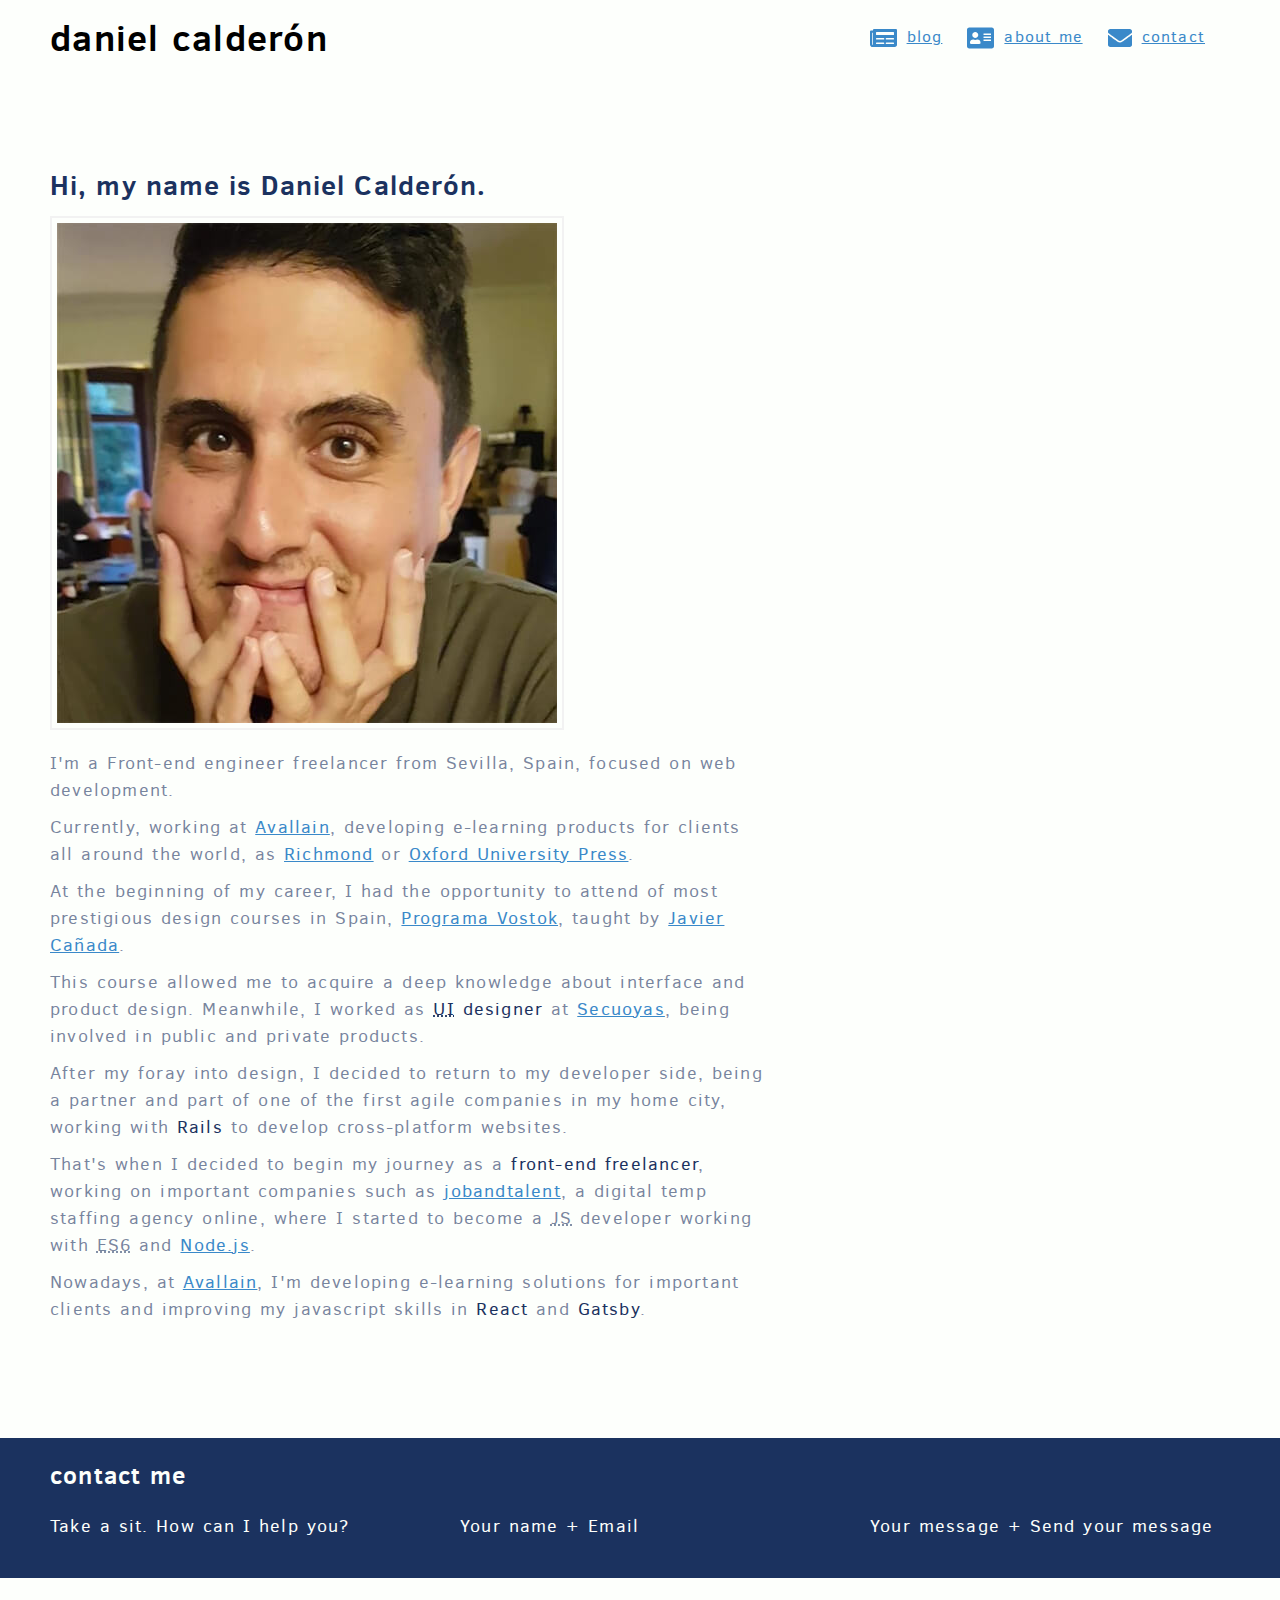
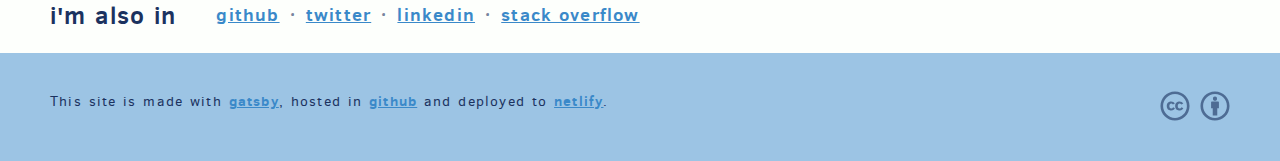
<file: about/index.html>
<!DOCTYPE html><html><head><meta charSet="utf-8"/><meta http-equiv="x-ua-compatible" content="ie=edge"/><meta name="viewport" content="width=device-width, initial-scale=1, shrink-to-fit=no"/><style data-href="/styles.32526f5316f6b49fe555.css">@font-face{font-family:Clear Sans;font-style:normal;font-weight:100;src:url(/static/clear-sans-100-7e0d3aeb3163a0f5a9d80da0549a0367.eot);src:local("Clear Sans Thin normal"),local("Clear Sans-Thinnormal"),url(/static/clear-sans-100-7e0d3aeb3163a0f5a9d80da0549a0367.eot?#iefix) format("embedded-opentype"),url(/static/clear-sans-100-04cafb19140cbcc23a460e2c5123a428.woff2) format("woff2"),url(/static/clear-sans-100-784d1b2b5701c6ea87520a140c18af95.woff) format("woff"),url(/static/clear-sans-100-55393820b5c24df6e5d7e7e772ad6235.svg#ClearSans) format("svg")}@font-face{font-family:Clear Sans;font-style:normal;font-weight:300;src:url(/static/clear-sans-300-43f90ca76c3585fc286161208be42ca4.eot);src:local("Clear Sans Light normal"),local("Clear Sans-Lightnormal"),url(/static/clear-sans-300-43f90ca76c3585fc286161208be42ca4.eot?#iefix) format("embedded-opentype"),url(/static/clear-sans-300-d21fef9a9e8fcf8712d9eceaf1c7c712.woff2) format("woff2"),url(/static/clear-sans-300-930193fff909a5f270126f7b1c885268.woff) format("woff"),url(/static/clear-sans-300-f6a8d8d7f680d9eef1f499a8ebcedd87.svg#ClearSans) format("svg")}@font-face{font-family:Clear Sans;font-style:normal;font-weight:400;src:url(/static/clear-sans-400-207557cd41a54883b13627dcfd0240aa.eot);src:local("Clear Sans Regular normal"),local("Clear Sans-Regularnormal"),url(/static/clear-sans-400-207557cd41a54883b13627dcfd0240aa.eot?#iefix) format("embedded-opentype"),url(/static/clear-sans-400-84f51af1cdeef55f179fe675cd04c536.woff2) format("woff2"),url(/static/clear-sans-400-051b44622bff6697c5591a681f33eb6a.woff) format("woff"),url(/static/clear-sans-400-067209713c5d920e1b705e13bd290559.svg#ClearSans) format("svg")}@font-face{font-family:Clear Sans;font-style:italic;font-weight:400;src:url(/static/clear-sans-400italic-cadc9538b14df688ec02786901535e1e.eot);src:local("Clear Sans Regular italic"),local("Clear Sans-Regularitalic"),url(/static/clear-sans-400italic-cadc9538b14df688ec02786901535e1e.eot?#iefix) format("embedded-opentype"),url(/static/clear-sans-400italic-95e6076824d67be1dcf08d28c9027186.woff2) format("woff2"),url(/static/clear-sans-400italic-a03d974b5a76e2830bc66a4ddd6229a1.woff) format("woff"),url(/static/clear-sans-400italic-0bc60486563636c6e362e69214173769.svg#ClearSans) format("svg")}@font-face{font-family:Clear Sans;font-style:normal;font-weight:500;src:url(/static/clear-sans-500-96b8e631e4496e866eef93252a94134b.eot);src:local("Clear Sans Medium normal"),local("Clear Sans-Mediumnormal"),url(/static/clear-sans-500-96b8e631e4496e866eef93252a94134b.eot?#iefix) format("embedded-opentype"),url(/static/clear-sans-500-ba2475a223c21d4aa8d742ac448a879f.woff2) format("woff2"),url(/static/clear-sans-500-d085896bc8318682810d8dc3b118a708.woff) format("woff"),url(/static/clear-sans-500-3520fd45ff24374afede18d2cd626d6f.svg#ClearSans) format("svg")}@font-face{font-family:Clear Sans;font-style:italic;font-weight:500;src:url(/static/clear-sans-500italic-5f817f864d34e642d2fd44f62162c91e.eot);src:local("Clear Sans Medium italic"),local("Clear Sans-Mediumitalic"),url(/static/clear-sans-500italic-5f817f864d34e642d2fd44f62162c91e.eot?#iefix) format("embedded-opentype"),url(/static/clear-sans-500italic-99e11fdbd7166059662c031df1bd3042.woff2) format("woff2"),url(/static/clear-sans-500italic-752d71f84bba0b95da23afa1a62ad9b2.woff) format("woff"),url(/static/clear-sans-500italic-d7d8a91487f1c63b15292fa9f4294757.svg#ClearSans) format("svg")}@font-face{font-family:Clear Sans;font-style:normal;font-weight:700;src:url(/static/clear-sans-700-92a9c29a5c673efec034d61617369a37.eot);src:local("Clear Sans Bold normal"),local("Clear Sans-Boldnormal"),url(/static/clear-sans-700-92a9c29a5c673efec034d61617369a37.eot?#iefix) format("embedded-opentype"),url(/static/clear-sans-700-897b74d2884a92f7bd03190aa493af91.woff2) format("woff2"),url(/static/clear-sans-700-8e55742896553de18fbed1a44baf1d79.woff) format("woff"),url(/static/clear-sans-700-637ed43d88cc8d27eb7390d16e8413ca.svg#ClearSans) format("svg")}@font-face{font-family:Clear Sans;font-style:italic;font-weight:700;src:url(/static/clear-sans-700italic-ec0b0c0b1d4718e4872f28d903436088.eot);src:local("Clear Sans Bold italic"),local("Clear Sans-Bolditalic"),url(/static/clear-sans-700italic-ec0b0c0b1d4718e4872f28d903436088.eot?#iefix) format("embedded-opentype"),url(/static/clear-sans-700italic-533697599f7df40d1aeef188ab2b6286.woff2) format("woff2"),url(/static/clear-sans-700italic-97491213663bf99f4810df090d34398c.woff) format("woff"),url(/static/clear-sans-700italic-0d97516e711d7563a27162189e4a968b.svg#ClearSans) format("svg")}@font-face{font-family:Cooper Hewitt;font-style:normal;font-display:swap;font-weight:100;src:local("Cooper Hewitt Thin normal"),local("Cooper Hewitt-Thinnormal"),url(/static/cooper-hewitt-100-f992a013bd6d6d32d83a64d4414a067c.woff2) format("woff2"),url(/static/cooper-hewitt-100-b66ba4e713fe050d824127a0c5c94d8b.woff) format("woff")}@font-face{font-family:Cooper Hewitt;font-style:italic;font-display:swap;font-weight:100;src:local("Cooper Hewitt Thin italic"),local("Cooper Hewitt-Thinitalic"),url(/static/cooper-hewitt-100italic-72bf7c5c682b14f96a184df57b52501f.woff2) format("woff2"),url(/static/cooper-hewitt-100italic-5610d3d06a0d3350815f78e63ce2562a.woff) format("woff")}@font-face{font-family:Cooper Hewitt;font-style:normal;font-display:swap;font-weight:300;src:local("Cooper Hewitt Light normal"),local("Cooper Hewitt-Lightnormal"),url(/static/cooper-hewitt-300-ad115fa995f960312f9dd06d2f888ab3.woff2) format("woff2"),url(/static/cooper-hewitt-300-1615d89dec6e1d397cc3fec15994b141.woff) format("woff")}@font-face{font-family:Cooper Hewitt;font-style:italic;font-display:swap;font-weight:300;src:local("Cooper Hewitt Light italic"),local("Cooper Hewitt-Lightitalic"),url(/static/cooper-hewitt-300italic-eda221dddbfc6975bc16446c599aba59.woff2) format("woff2"),url(/static/cooper-hewitt-300italic-977f832c81f0c2923b19d28d050190e4.woff) format("woff")}@font-face{font-family:Cooper Hewitt;font-style:normal;font-display:swap;font-weight:400;src:local("Cooper Hewitt Regular normal"),local("Cooper Hewitt-Regularnormal"),url(/static/cooper-hewitt-400-4a9b97676ded344a2d0a2cbc9a20cab4.woff2) format("woff2"),url(/static/cooper-hewitt-400-649d0315403943c1e2faa9acb4b55b93.woff) format("woff")}@font-face{font-family:Cooper Hewitt;font-style:italic;font-display:swap;font-weight:400;src:local("Cooper Hewitt Regular italic"),local("Cooper Hewitt-Regularitalic"),url(/static/cooper-hewitt-400italic-152f5ad3e5a7c86ad33e23f62692c250.woff2) format("woff2"),url(/static/cooper-hewitt-400italic-fd3ffccd81360b020f51e2e6d53df6b6.woff) format("woff")}@font-face{font-family:Cooper Hewitt;font-style:normal;font-display:swap;font-weight:500;src:local("Cooper Hewitt Medium normal"),local("Cooper Hewitt-Mediumnormal"),url(/static/cooper-hewitt-500-10008f93875ffb126a90cda537e3ff47.woff2) format("woff2"),url(/static/cooper-hewitt-500-7b36c03784683ab733ff3b40551c2d87.woff) format("woff")}@font-face{font-family:Cooper Hewitt;font-style:italic;font-display:swap;font-weight:500;src:local("Cooper Hewitt Medium italic"),local("Cooper Hewitt-Mediumitalic"),url(/static/cooper-hewitt-500italic-f7578365d0bdadcf61c2a893932e375a.woff2) format("woff2"),url(/static/cooper-hewitt-500italic-bbbf7fa73ac149842394500427e9b6b1.woff) format("woff")}@font-face{font-family:Cooper Hewitt;font-style:normal;font-display:swap;font-weight:600;src:local("Cooper Hewitt SemiBold normal"),local("Cooper Hewitt-SemiBoldnormal"),url(/static/cooper-hewitt-600-11576fe5a64c71806b03481120dff0c1.woff2) format("woff2"),url(/static/cooper-hewitt-600-450383bde84c63c1369ce8a55bf34e96.woff) format("woff")}@font-face{font-family:Cooper Hewitt;font-style:italic;font-display:swap;font-weight:600;src:local("Cooper Hewitt SemiBold italic"),local("Cooper Hewitt-SemiBolditalic"),url(/static/cooper-hewitt-600italic-b744d96a2c2b92beb1bf696451b1cbea.woff2) format("woff2"),url(/static/cooper-hewitt-600italic-662f530796787be59c4fa365ff8b3183.woff) format("woff")}@font-face{font-family:Cooper Hewitt;font-style:normal;font-display:swap;font-weight:700;src:local("Cooper Hewitt Bold normal"),local("Cooper Hewitt-Boldnormal"),url(/static/cooper-hewitt-700-3458d021a841edc16486ac4cefd60f03.woff2) format("woff2"),url(/static/cooper-hewitt-700-77ffbbeefee131338d0c7fa14535b1d2.woff) format("woff")}@font-face{font-family:Cooper Hewitt;font-style:italic;font-display:swap;font-weight:700;src:local("Cooper Hewitt Bold italic"),local("Cooper Hewitt-Bolditalic"),url(/static/cooper-hewitt-700italic-c07c319fad4f6e86358a22575c6fc4a4.woff2) format("woff2"),url(/static/cooper-hewitt-700italic-69b8e809f6d30da0987d9d87f4c7de9c.woff) format("woff")}@font-face{font-family:Cooper Hewitt;font-style:normal;font-display:swap;font-weight:800;src:local("Cooper Hewitt ExtraBold normal"),local("Cooper Hewitt-ExtraBoldnormal"),url(/static/cooper-hewitt-800-de5606e6eb12fefbf81b478f6692dbc3.woff2) format("woff2"),url(/static/cooper-hewitt-800-a09b81e71f4c33092e1b5010a24cf8f2.woff) format("woff")}@font-face{font-family:Cooper Hewitt;font-style:italic;font-display:swap;font-weight:800;src:local("Cooper Hewitt ExtraBold italic"),local("Cooper Hewitt-ExtraBolditalic"),url(/static/cooper-hewitt-800italic-a7a6056a2abec3b4efd026e3fdddc094.woff2) format("woff2"),url(/static/cooper-hewitt-800italic-67d9d39872e9a41d8fd01146fe1b6bfa.woff) format("woff")}</style><meta name="generator" content="Gatsby 2.20.15"/><style data-styled="" data-styled-version="5.1.0">.bKMLna{position:absolute !important;width:1px !important;height:1px !important;padding:0 !important;margin:-1px !important;overflow:hidden !important;-webkit-clip:rect(0,0,0,0) !important;clip:rect(0,0,0,0) !important;white-space:nowrap !important;border:0 !important;}/*!sc*/
.bLJmsi{margin:0;font-weight:700;}/*!sc*/
.bLJmsi small{font-weight:500;}/*!sc*/
data-styled.g2[id="Heading-sc-1f0625b-0"]{content:"bKMLna,bLJmsi,"}/*!sc*/
.gECaTI{color:#3A89C9;}/*!sc*/
.gECaTI:hover{color:#f26c4f;}/*!sc*/
data-styled.g3[id="Link__StyledLink-sc-1clydh8-0"]{content:"gECaTI,"}/*!sc*/
.jwkwZe{color:#3A89C9;}/*!sc*/
.jwkwZe:hover{color:#f26c4f;}/*!sc*/
data-styled.g4[id="Link__StyledInternalLink-sc-1clydh8-1"]{content:"jwkwZe,"}/*!sc*/
.irZQBQ{position:absolute !important;width:1px !important;height:1px !important;padding:0 !important;margin:-1px !important;overflow:hidden !important;-webkit-clip:rect(0,0,0,0) !important;clip:rect(0,0,0,0) !important;white-space:nowrap !important;border:0 !important;}/*!sc*/
data-styled.g5[id="Link__AnchorLinkText-sc-1clydh8-2"]{content:"irZQBQ,"}/*!sc*/
.jpcOiR{color:#3A89C9;cursor:pointer;}/*!sc*/
.jpcOiR:hover{color:#f26c4f;}/*!sc*/
@media (min-width:840px){.jpcOiR{position:absolute !important;width:1px !important;height:1px !important;padding:0 !important;margin:-1px !important;overflow:hidden !important;-webkit-clip:rect(0,0,0,0) !important;clip:rect(0,0,0,0) !important;white-space:nowrap !important;border:0 !important;}.jpcOiR:not(:focus){position:absolute !important;width:1px !important;height:1px !important;padding:0 !important;margin:-1px !important;overflow:hidden !important;-webkit-clip:rect(0,0,0,0) !important;clip:rect(0,0,0,0) !important;white-space:nowrap !important;border:0 !important;}}/*!sc*/
data-styled.g6[id="Link__StyledAnchor-sc-1clydh8-3"]{content:"jpcOiR,"}/*!sc*/
.jLgXRF{margin:0;list-style:none;padding-left:0;}/*!sc*/
.jLgXRF > li{display:inline-block;}/*!sc*/
data-styled.g7[id="List-lgqx1p-0"]{content:"jLgXRF,"}/*!sc*/
.fCLqxZ{grid-column-start:1;grid-column-end:4;background-color:#fdfffc;padding:0 2.5rem;height:7.5rem;display:-webkit-box;display:-webkit-flex;display:-ms-flexbox;display:flex;-webkit-align-items:center;-webkit-box-align:center;-ms-flex-align:center;align-items:center;position:-webkit-sticky;position:sticky;top:0;z-index:1;}/*!sc*/
@media (min-width:840px){.fCLqxZ{padding:0 5rem;}}/*!sc*/
.fCLqxZ::before,.fCLqxZ::after{content:"";height:0.1rem;background:rgba(0,0,0,0.1);position:absolute;top:100%;}/*!sc*/
.fCLqxZ::before{left:50%;right:50%;-webkit-transition:left 300ms;transition:left 300ms;}/*!sc*/
.fCLqxZ::after{left:50%;right:50%;-webkit-transition:right 300ms;transition:right 300ms;}/*!sc*/
.fCLqxZ.header--scrolled::before{left:0;}/*!sc*/
.fCLqxZ.header--scrolled::after{right:0;}/*!sc*/
data-styled.g8[id="Header__StyledHeader-p85ae5-0"]{content:"fCLqxZ,"}/*!sc*/
.iveucu{margin:0;font-weight:700;font-size:3.6rem;font-weight:700;-webkit-letter-spacing:0.13rem;-moz-letter-spacing:0.13rem;-ms-letter-spacing:0.13rem;letter-spacing:0.13rem;line-height:1.5;text-transform:lowercase;margin:0;-webkit-flex:1;-ms-flex:1;flex:1;}/*!sc*/
.iveucu small{font-weight:500;}/*!sc*/
.iveucu a{color:inherit;-webkit-text-decoration:none;text-decoration:none;}/*!sc*/
data-styled.g9[id="Header__HeaderTitle-p85ae5-1"]{content:"iveucu,"}/*!sc*/
.jrEFlo{margin:0;list-style:none;padding-left:0;}/*!sc*/
data-styled.g10[id="Header__HeaderMenu-p85ae5-2"]{content:"jrEFlo,"}/*!sc*/
.ZGAku{font-size:3rem;text-transform:lowercase;margin-bottom:1.25rem;}/*!sc*/
.ZGAku:last-child{margin-bottom:0;}/*!sc*/
@media (min-width:840px){.ZGAku{font-size:1.6rem;margin-right:2.5rem;display:inline;margin-bottom:0;}}/*!sc*/
.ZGAku .FontAwesomeIcon-sc-1ohjipa-0{display:none;}/*!sc*/
@media (min-width:840px){.ZGAku .FontAwesomeIcon-sc-1ohjipa-0{display:inline-block;font-size:2.4rem;vertical-align:middle;margin-right:1rem;}}/*!sc*/
data-styled.g11[id="Header__HeaderMenuItem-p85ae5-3"]{content:"ZGAku,"}/*!sc*/
.inpzTA:not(.header__navigation--menuVisible) .header__navigation__anchor--hideMenu{display:none;}/*!sc*/
.inpzTA.header__navigation--menuVisible .header__navigation__anchor--showMenu{display:none;}/*!sc*/
.inpzTA.header__navigation--menuVisible .Header__HeaderMenu-p85ae5-2{display:block;text-align:center;background:rgba(253,255,252,0.95);position:fixed;top:0;right:0;bottom:0;left:0;padding:7.5rem 5rem 5rem 5rem;}/*!sc*/
.inpzTA .Header__HeaderMenu-p85ae5-2{display:none;}/*!sc*/
@media (min-width:840px){.inpzTA .Header__HeaderMenu-p85ae5-2{display:block;}}/*!sc*/
.inpzTA .Link__StyledAnchor-sc-1clydh8-3{font-size:2.4rem;color:#1B325F;}/*!sc*/
.inpzTA .Link__StyledAnchor-sc-1clydh8-3:hover{color:#f26c4f;}/*!sc*/
.inpzTA .header__navigation__anchor--hideMenu{position:relative;}/*!sc*/
data-styled.g12[id="Header__HeaderNavigation-p85ae5-4"]{content:"inpzTA,"}/*!sc*/
.fLFFrv{padding-left:2.5rem;padding-right:2.5rem;padding-bottom:3.8rem;font-size:1.8rem;padding-top:4.5rem;padding-bottom:6rem;background-color:#fdfffc;color:rgba(27,50,95,0.6);}/*!sc*/
@media (min-width:840px){.fLFFrv{padding-left:5rem;padding-right:5rem;}}/*!sc*/
.fLFFrv p{max-width:65ch;}/*!sc*/
@media (min-width:840px){.fLFFrv{padding-top:9rem;padding-bottom:11.5rem;}}/*!sc*/
.fLFFrv .heading{color:#1B325F;}/*!sc*/
.fLFFrv mark{color:#1B325F;background:none;}/*!sc*/
.evOZFj{padding-left:2.5rem;padding-right:2.5rem;padding-bottom:3.8rem;font-size:1.8rem;background-color:#1B325F;color:#fdfffc;}/*!sc*/
@media (min-width:840px){.evOZFj{padding-left:5rem;padding-right:5rem;}}/*!sc*/
.evOZFj p{max-width:65ch;}/*!sc*/
.fGnZAn{padding-left:2.5rem;padding-right:2.5rem;padding-bottom:3.8rem;font-size:1.8rem;background-color:#fdfffc;color:rgba(27,50,95,0.6);}/*!sc*/
@media (min-width:840px){.fGnZAn{padding-left:5rem;padding-right:5rem;}}/*!sc*/
.fGnZAn p{max-width:65ch;}/*!sc*/
.fGnZAn .heading{color:#1B325F;}/*!sc*/
.fGnZAn mark{color:#1B325F;background:none;}/*!sc*/
@media (min-width:840px){.fGnZAn{display:-webkit-box;display:-webkit-flex;display:-ms-flexbox;display:flex;-webkit-align-items:center;-webkit-box-align:center;-ms-flex-align:center;align-items:center;height:7.5rem;padding-bottom:0;}}/*!sc*/
.fGnZAn .heading{display:-webkit-inline-box;display:-webkit-inline-flex;display:-ms-inline-flexbox;display:inline-flex;-webkit-align-items:center;-webkit-box-align:center;-ms-flex-align:center;align-items:center;height:7.5rem;}/*!sc*/
@media (min-width:840px){.fGnZAn .heading{margin-right:4rem;height:auto;}}/*!sc*/
.dstyaZ{padding-left:2.5rem;padding-right:2.5rem;padding-bottom:3.8rem;font-size:1.8rem;background-color:#9CC4E4;color:#1B325F;padding-top:3.8rem;font-size:1.4rem;}/*!sc*/
@media (min-width:840px){.dstyaZ{padding-left:5rem;padding-right:5rem;}}/*!sc*/
.dstyaZ p{max-width:65ch;}/*!sc*/
.dstyaZ a{font-weight:700;}/*!sc*/
data-styled.g13[id="Container-sc-1bzi1es-0"]{content:"fLFFrv,evOZFj,fGnZAn,dstyaZ,"}/*!sc*/
.kNWvjn{min-height:7.5rem;display:-webkit-inline-box;display:-webkit-inline-flex;display:-ms-inline-flexbox;display:inline-flex;-webkit-align-items:center;-webkit-box-align:center;-ms-flex-align:center;align-items:center;}/*!sc*/
data-styled.g14[id="Container__ContainerHeader-sc-1bzi1es-1"]{content:"kNWvjn,"}/*!sc*/
.dvSCmr{margin:0;font-weight:700;font-size:2.4rem;text-transform:lowercase;}/*!sc*/
.dvSCmr small{font-weight:500;}/*!sc*/
data-styled.g15[id="Container__ContainerHeading-sc-1bzi1es-2"]{content:"dvSCmr,"}/*!sc*/
.gVdCqN{display:grid;grid-template-columns:repeat(3,1fr);grid-gap:2.5rem;}/*!sc*/
@media (min-width:840px){.gVdCqN{grid-gap:5rem;}}/*!sc*/
.gVdCqN > .Container__ContainerColumn-sc-1bzi1es-4{grid-column-start:1;grid-column-end:4;}/*!sc*/
@media (min-width:840px){.gVdCqN > .Container__ContainerColumn-sc-1bzi1es-4{grid-column-start:auto;grid-column-end:auto;}}/*!sc*/
.kqgrmb{display:grid;grid-template-columns:repeat(2,1fr);grid-gap:2.5rem;}/*!sc*/
@media (min-width:840px){.kqgrmb{grid-gap:5rem;}}/*!sc*/
.kqgrmb > .Container__ContainerColumn-sc-1bzi1es-4{grid-column-start:1;grid-column-end:3;}/*!sc*/
@media (min-width:840px){.kqgrmb > .Container__ContainerColumn-sc-1bzi1es-4{grid-column-start:auto;grid-column-end:auto;}}/*!sc*/
data-styled.g16[id="Container__ContainerContent-sc-1bzi1es-3"]{content:"gVdCqN,kqgrmb,"}/*!sc*/
@media (min-width:840px){.hRqqMx{text-align:right;}}/*!sc*/
data-styled.g17[id="Container__ContainerColumn-sc-1bzi1es-4"]{content:"ddztnl,hRqqMx,"}/*!sc*/
.gitzFH{font-weight:700;}/*!sc*/
.gitzFH::after{content:"·";margin:0 1rem;}/*!sc*/
.gitzFH:last-child::after{content:"";}/*!sc*/
data-styled.g18[id="Footer__StyledExternalLinkItem-sc-1xnxroi-0"]{content:"gitzFH,"}/*!sc*/
.eMOcaW{color:rgba(27,50,95,0.6);}/*!sc*/
.eMOcaW:hover{color:#1B325F;}/*!sc*/
.eMOcaW .FontAwesomeIcon-sc-1ohjipa-0{margin-right:1rem;-webkit-transition:color 300ms;transition:color 300ms;font-size:3rem;}/*!sc*/
.eMOcaW .FontAwesomeIcon-sc-1ohjipa-0:last-child{margin-right:0;}/*!sc*/
data-styled.g19[id="Footer__StyledLicenseLink-sc-1xnxroi-1"]{content:"eMOcaW,"}/*!sc*/
.jLxqyT{max-width:1440px;margin:0 auto;}/*!sc*/
data-styled.g20[id="layoutDefault__Page-sc-1pxypb5-0"]{content:"jLxqyT,"}/*!sc*/
.juJrwB{margin:1rem 0 2rem;padding:.5rem;border:.2rem solid #f2f2f2;}/*!sc*/
data-styled.g23[id="about__AboutMeImage-sc-11hhw3f-0"]{content:"juJrwB,"}/*!sc*/
html{line-height:1.15;-webkit-text-size-adjust:100%;}/*!sc*/
body{margin:0;}/*!sc*/
main{display:block;}/*!sc*/
h1{font-size:2em;margin:0.67em 0;}/*!sc*/
hr{box-sizing:content-box;height:0;overflow:visible;}/*!sc*/
pre{font-family:monospace,monospace;font-size:1em;}/*!sc*/
a{background-color:transparent;}/*!sc*/
abbr[title]{border-bottom:none;-webkit-text-decoration:underline;text-decoration:underline;-webkit-text-decoration:underline dotted;text-decoration:underline dotted;}/*!sc*/
b,strong{font-weight:bolder;}/*!sc*/
code,kbd,samp{font-family:monospace,monospace;font-size:1em;}/*!sc*/
small{font-size:80%;}/*!sc*/
sub,sup{font-size:75%;line-height:0;position:relative;vertical-align:baseline;}/*!sc*/
sub{bottom:-0.25em;}/*!sc*/
sup{top:-0.5em;}/*!sc*/
img{border-style:none;}/*!sc*/
button,input,optgroup,select,textarea{font-family:inherit;font-size:100%;line-height:1.15;margin:0;}/*!sc*/
button,input{overflow:visible;}/*!sc*/
button,select{text-transform:none;}/*!sc*/
button,[type="button"],[type="reset"],[type="submit"]{-webkit-appearance:button;}/*!sc*/
button::-moz-focus-inner,[type="button"]::-moz-focus-inner,[type="reset"]::-moz-focus-inner,[type="submit"]::-moz-focus-inner{border-style:none;padding:0;}/*!sc*/
button:-moz-focusring,[type="button"]:-moz-focusring,[type="reset"]:-moz-focusring,[type="submit"]:-moz-focusring{outline:1px dotted ButtonText;}/*!sc*/
fieldset{padding:0.35em 0.75em 0.625em;}/*!sc*/
legend{box-sizing:border-box;color:inherit;display:table;max-width:100%;padding:0;white-space:normal;}/*!sc*/
progress{vertical-align:baseline;}/*!sc*/
textarea{overflow:auto;}/*!sc*/
[type="checkbox"],[type="radio"]{box-sizing:border-box;padding:0;}/*!sc*/
[type="number"]::-webkit-inner-spin-button,[type="number"]::-webkit-outer-spin-button{height:auto;}/*!sc*/
[type="search"]{-webkit-appearance:textfield;outline-offset:-2px;}/*!sc*/
[type="search"]::-webkit-search-decoration{-webkit-appearance:none;}/*!sc*/
::-webkit-file-upload-button{-webkit-appearance:button;font:inherit;}/*!sc*/
details{display:block;}/*!sc*/
summary{display:list-item;}/*!sc*/
template{display:none;}/*!sc*/
[hidden]{display:none;}/*!sc*/
svg:not(:root).svg-inline--fa{overflow:visible;}/*!sc*/
.svg-inline--fa{display:inline-block;font-size:inherit;height:1em;overflow:visible;vertical-align:-0.125em;}/*!sc*/
.svg-inline--fa.fa-lg{vertical-align:-0.225em;}/*!sc*/
.svg-inline--fa.fa-w-1{width:0.0625em;}/*!sc*/
.svg-inline--fa.fa-w-2{width:0.125em;}/*!sc*/
.svg-inline--fa.fa-w-3{width:0.1875em;}/*!sc*/
.svg-inline--fa.fa-w-4{width:0.25em;}/*!sc*/
.svg-inline--fa.fa-w-5{width:0.3125em;}/*!sc*/
.svg-inline--fa.fa-w-6{width:0.375em;}/*!sc*/
.svg-inline--fa.fa-w-7{width:0.4375em;}/*!sc*/
.svg-inline--fa.fa-w-8{width:0.5em;}/*!sc*/
.svg-inline--fa.fa-w-9{width:0.5625em;}/*!sc*/
.svg-inline--fa.fa-w-10{width:0.625em;}/*!sc*/
.svg-inline--fa.fa-w-11{width:0.6875em;}/*!sc*/
.svg-inline--fa.fa-w-12{width:0.75em;}/*!sc*/
.svg-inline--fa.fa-w-13{width:0.8125em;}/*!sc*/
.svg-inline--fa.fa-w-14{width:0.875em;}/*!sc*/
.svg-inline--fa.fa-w-15{width:0.9375em;}/*!sc*/
.svg-inline--fa.fa-w-16{width:1em;}/*!sc*/
.svg-inline--fa.fa-w-17{width:1.0625em;}/*!sc*/
.svg-inline--fa.fa-w-18{width:1.125em;}/*!sc*/
.svg-inline--fa.fa-w-19{width:1.1875em;}/*!sc*/
.svg-inline--fa.fa-w-20{width:1.25em;}/*!sc*/
.svg-inline--fa.fa-pull-left{margin-right:0.3em;width:auto;}/*!sc*/
.svg-inline--fa.fa-pull-right{margin-left:0.3em;width:auto;}/*!sc*/
.svg-inline--fa.fa-border{height:1.5em;}/*!sc*/
.svg-inline--fa.fa-li{width:2em;}/*!sc*/
.svg-inline--fa.fa-fw{width:1.25em;}/*!sc*/
.fa-layers svg.svg-inline--fa{bottom:0;left:0;margin:auto;position:absolute;right:0;top:0;}/*!sc*/
.fa-layers{display:inline-block;height:1em;position:relative;text-align:center;vertical-align:-0.125em;width:1em;}/*!sc*/
.fa-layers svg.svg-inline--fa{-webkit-transform-origin:center center;-webkit-transform-origin:center center;-ms-transform-origin:center center;transform-origin:center center;}/*!sc*/
.fa-layers-counter,.fa-layers-text{display:inline-block;position:absolute;text-align:center;}/*!sc*/
.fa-layers-text{left:50%;top:50%;-webkit-transform:translate(-50%,-50%);-webkit-transform:translate(-50%,-50%);-ms-transform:translate(-50%,-50%);transform:translate(-50%,-50%);-webkit-transform-origin:center center;-webkit-transform-origin:center center;-ms-transform-origin:center center;transform-origin:center center;}/*!sc*/
.fa-layers-counter{background-color:#ff253a;border-radius:1em;-webkit-box-sizing:border-box;box-sizing:border-box;color:#fff;height:1.5em;line-height:1;max-width:5em;min-width:1.5em;overflow:hidden;padding:0.25em;right:0;text-overflow:ellipsis;top:0;-webkit-transform:scale(0.25);-webkit-transform:scale(0.25);-ms-transform:scale(0.25);transform:scale(0.25);-webkit-transform-origin:top right;-webkit-transform-origin:top right;-ms-transform-origin:top right;transform-origin:top right;}/*!sc*/
.fa-layers-bottom-right{bottom:0;right:0;top:auto;-webkit-transform:scale(0.25);-webkit-transform:scale(0.25);-ms-transform:scale(0.25);transform:scale(0.25);-webkit-transform-origin:bottom right;-webkit-transform-origin:bottom right;-ms-transform-origin:bottom right;transform-origin:bottom right;}/*!sc*/
.fa-layers-bottom-left{bottom:0;left:0;right:auto;top:auto;-webkit-transform:scale(0.25);-webkit-transform:scale(0.25);-ms-transform:scale(0.25);transform:scale(0.25);-webkit-transform-origin:bottom left;-webkit-transform-origin:bottom left;-ms-transform-origin:bottom left;transform-origin:bottom left;}/*!sc*/
.fa-layers-top-right{right:0;top:0;-webkit-transform:scale(0.25);-webkit-transform:scale(0.25);-ms-transform:scale(0.25);transform:scale(0.25);-webkit-transform-origin:top right;-webkit-transform-origin:top right;-ms-transform-origin:top right;transform-origin:top right;}/*!sc*/
.fa-layers-top-left{left:0;right:auto;top:0;-webkit-transform:scale(0.25);-webkit-transform:scale(0.25);-ms-transform:scale(0.25);transform:scale(0.25);-webkit-transform-origin:top left;-webkit-transform-origin:top left;-ms-transform-origin:top left;transform-origin:top left;}/*!sc*/
.fa-lg{font-size:1.3333333333em;line-height:0.75em;vertical-align:-0.0667em;}/*!sc*/
.fa-xs{font-size:0.75em;}/*!sc*/
.fa-sm{font-size:0.875em;}/*!sc*/
.fa-1x{font-size:1em;}/*!sc*/
.fa-2x{font-size:2em;}/*!sc*/
.fa-3x{font-size:3em;}/*!sc*/
.fa-4x{font-size:4em;}/*!sc*/
.fa-5x{font-size:5em;}/*!sc*/
.fa-6x{font-size:6em;}/*!sc*/
.fa-7x{font-size:7em;}/*!sc*/
.fa-8x{font-size:8em;}/*!sc*/
.fa-9x{font-size:9em;}/*!sc*/
.fa-10x{font-size:10em;}/*!sc*/
.fa-fw{text-align:center;width:1.25em;}/*!sc*/
.fa-ul{list-style-type:none;margin-left:2.5em;padding-left:0;}/*!sc*/
.fa-ul > li{position:relative;}/*!sc*/
.fa-li{left:-2em;position:absolute;text-align:center;width:2em;line-height:inherit;}/*!sc*/
.fa-border{border:solid 0.08em #eee;border-radius:0.1em;padding:0.2em 0.25em 0.15em;}/*!sc*/
.fa-pull-left{float:left;}/*!sc*/
.fa-pull-right{float:right;}/*!sc*/
.fa.fa-pull-left,.fas.fa-pull-left,.far.fa-pull-left,.fal.fa-pull-left,.fab.fa-pull-left{margin-right:0.3em;}/*!sc*/
.fa.fa-pull-right,.fas.fa-pull-right,.far.fa-pull-right,.fal.fa-pull-right,.fab.fa-pull-right{margin-left:0.3em;}/*!sc*/
.fa-spin{-webkit-animation:fa-spin 2s infinite linear;-webkit-animation:fa-spin 2s infinite linear;animation:fa-spin 2s infinite linear;}/*!sc*/
.fa-pulse{-webkit-animation:fa-spin 1s infinite steps(8);-webkit-animation:fa-spin 1s infinite steps(8);animation:fa-spin 1s infinite steps(8);}/*!sc*/
@-webkit-keyframes fa-spin{0%{-webkit-transform:rotate(0deg);-webkit-transform:rotate(0deg);-ms-transform:rotate(0deg);transform:rotate(0deg);}100%{-webkit-transform:rotate(360deg);-webkit-transform:rotate(360deg);-ms-transform:rotate(360deg);transform:rotate(360deg);}}/*!sc*/
@-webkit-keyframes fa-spin{0%{-webkit-transform:rotate(0deg);-webkit-transform:rotate(0deg);-ms-transform:rotate(0deg);transform:rotate(0deg);}100%{-webkit-transform:rotate(360deg);-webkit-transform:rotate(360deg);-ms-transform:rotate(360deg);transform:rotate(360deg);}}/*!sc*/
@keyframes fa-spin{0%{-webkit-transform:rotate(0deg);-webkit-transform:rotate(0deg);-ms-transform:rotate(0deg);transform:rotate(0deg);}100%{-webkit-transform:rotate(360deg);-webkit-transform:rotate(360deg);-ms-transform:rotate(360deg);transform:rotate(360deg);}}/*!sc*/
.fa-rotate-90{-ms-filter:"progid:DXImageTransform.Microsoft.BasicImage(rotation=1)";-webkit-transform:rotate(90deg);-webkit-transform:rotate(90deg);-ms-transform:rotate(90deg);transform:rotate(90deg);}/*!sc*/
.fa-rotate-180{-ms-filter:"progid:DXImageTransform.Microsoft.BasicImage(rotation=2)";-webkit-transform:rotate(180deg);-webkit-transform:rotate(180deg);-ms-transform:rotate(180deg);transform:rotate(180deg);}/*!sc*/
.fa-rotate-270{-ms-filter:"progid:DXImageTransform.Microsoft.BasicImage(rotation=3)";-webkit-transform:rotate(270deg);-webkit-transform:rotate(270deg);-ms-transform:rotate(270deg);transform:rotate(270deg);}/*!sc*/
.fa-flip-horizontal{-ms-filter:"progid:DXImageTransform.Microsoft.BasicImage(rotation=0, mirror=1)";-webkit-transform:scale(-1,1);-webkit-transform:scale(-1,1);-ms-transform:scale(-1,1);transform:scale(-1,1);}/*!sc*/
.fa-flip-vertical{-ms-filter:"progid:DXImageTransform.Microsoft.BasicImage(rotation=2, mirror=1)";-webkit-transform:scale(1,-1);-webkit-transform:scale(1,-1);-ms-transform:scale(1,-1);transform:scale(1,-1);}/*!sc*/
.fa-flip-both,.fa-flip-horizontal.fa-flip-vertical{-ms-filter:"progid:DXImageTransform.Microsoft.BasicImage(rotation=2, mirror=1)";-webkit-transform:scale(-1,-1);-webkit-transform:scale(-1,-1);-ms-transform:scale(-1,-1);transform:scale(-1,-1);}/*!sc*/
:root .fa-rotate-90,:root .fa-rotate-180,:root .fa-rotate-270,:root .fa-flip-horizontal,:root .fa-flip-vertical,:root .fa-flip-both{-webkit-filter:none;-webkit-filter:none;filter:none;}/*!sc*/
.fa-stack{display:inline-block;height:2em;position:relative;width:2.5em;}/*!sc*/
.fa-stack-1x,.fa-stack-2x{bottom:0;left:0;margin:auto;position:absolute;right:0;top:0;}/*!sc*/
.svg-inline--fa.fa-stack-1x{height:1em;width:1.25em;}/*!sc*/
.svg-inline--fa.fa-stack-2x{height:2em;width:2.5em;}/*!sc*/
.fa-inverse{color:#fff;}/*!sc*/
.sr-only{border:0;-webkit-clip:rect(0,0,0,0);clip:rect(0,0,0,0);height:1px;margin:-1px;overflow:hidden;padding:0;position:absolute;width:1px;}/*!sc*/
.sr-only-focusable:active,.sr-only-focusable:focus{-webkit-clip:auto;clip:auto;height:auto;margin:0;overflow:visible;position:static;width:auto;}/*!sc*/
.svg-inline--fa .fa-primary{fill:var(--fa-primary-color,currentColor);opacity:1;opacity:var(--fa-primary-opacity,1);}/*!sc*/
.svg-inline--fa .fa-secondary{fill:var(--fa-secondary-color,currentColor);opacity:0.4;opacity:var(--fa-secondary-opacity,0.4);}/*!sc*/
.svg-inline--fa.fa-swap-opacity .fa-primary{opacity:0.4;opacity:var(--fa-secondary-opacity,0.4);}/*!sc*/
.svg-inline--fa.fa-swap-opacity .fa-secondary{opacity:1;opacity:var(--fa-primary-opacity,1);}/*!sc*/
.svg-inline--fa mask .fa-primary,.svg-inline--fa mask .fa-secondary{fill:black;}/*!sc*/
.fad.fa-inverse{color:#fff;}/*!sc*/
*,*::before,*::after{box-sizing:inherit;}/*!sc*/
html{box-sizing:border-box;font-size:62.5%;}/*!sc*/
body{font-family:'Clear Sans',Arial,sans-serif;-webkit-letter-spacing:0.12em;-moz-letter-spacing:0.12em;-ms-letter-spacing:0.12em;letter-spacing:0.12em;line-height:1.5;word-spacing:0.16em;background-color:#f2f2f2;}/*!sc*/
a{color:#3A89C9;cursor:pointer;-webkit-text-decoration:underline;text-decoration:underline;}/*!sc*/
a:hover{color:#f26c4f;}/*!sc*/
figure{display:inline-block;margin:0;}/*!sc*/
figure img{vertical-align:middle;max-width:100%;}/*!sc*/
p{margin:0 0 1rem 0;}/*!sc*/
p:last-child{margin-bottom:0;}/*!sc*/
a{'Clear Sans',Arial,sans-serif;}/*!sc*/
data-styled.g31[id="sc-global-kNNDNl1"]{content:"sc-global-kNNDNl1,"}/*!sc*/
.copyright{display:inline-block;}/*!sc*/
.unscrolled{overflow:hidden;}/*!sc*/
.srOnly{position:absolute !important;width:1px !important;height:1px !important;padding:0 !important;margin:-1px !important;overflow:hidden !important;-webkit-clip:rect(0,0,0,0) !important;clip:rect(0,0,0,0) !important;white-space:nowrap !important;border:0 !important;}/*!sc*/
.srOnlyFocusable{position:absolute !important;width:1px !important;height:1px !important;padding:0 !important;margin:-1px !important;overflow:hidden !important;-webkit-clip:rect(0,0,0,0) !important;clip:rect(0,0,0,0) !important;white-space:nowrap !important;border:0 !important;}/*!sc*/
.skipLink{position:absolute !important;width:1px !important;height:1px !important;padding:0 !important;margin:-1px !important;overflow:hidden !important;-webkit-clip:rect(0,0,0,0) !important;clip:rect(0,0,0,0) !important;white-space:nowrap !important;border:0 !important;}/*!sc*/
.skipLink:not(:focus){position:absolute !important;width:1px !important;height:1px !important;padding:0 !important;margin:-1px !important;overflow:hidden !important;-webkit-clip:rect(0,0,0,0) !important;clip:rect(0,0,0,0) !important;white-space:nowrap !important;border:0 !important;}/*!sc*/
data-styled.g32[id="sc-global-dmAfTx1"]{content:"sc-global-dmAfTx1,"}/*!sc*/
</style><link as="script" rel="preload" href="/webpack-runtime-a2e713a0c77dee71df36.js"/><link as="script" rel="preload" href="/framework-f2db165fb1960f050581.js"/><link as="script" rel="preload" href="/styles-8771aa9de20eb8732941.js"/><link as="script" rel="preload" href="/app-8624edb12678c71a22c7.js"/><link as="script" rel="preload" href="/cb1608f2-ed4719beaf9b8b3a222f.js"/><link as="script" rel="preload" href="/a9a7754c-fee00a13d734cbce6730.js"/><link as="script" rel="preload" href="/dbc0ac4b6625a5d5f39a2ce1041eac18dbe2a847-f321f7e10bc56aad62bb.js"/><link as="script" rel="preload" href="/component---src-pages-about-js-e186eb6119c59d7d8833.js"/><link as="fetch" rel="preload" href="/page-data/about/page-data.json" crossorigin="anonymous"/><link as="fetch" rel="preload" href="/page-data/app-data.json" crossorigin="anonymous"/></head><body><div id="___gatsby"><div style="outline:none" tabindex="-1" id="gatsby-focus-wrapper"><div class="layoutDefault__Page-sc-1pxypb5-0 jLxqyT page"><header class="Header__StyledHeader-p85ae5-0 fCLqxZ header"><h1 class="Heading-sc-1f0625b-0 Header__HeaderTitle-p85ae5-1 iveucu header__title heading heading--h1"><a class="Link__StyledInternalLink-sc-1clydh8-1 jwkwZe header__title__link" href="/">Daniel Calderón</a></h1><nav class="Header__HeaderNavigation-p85ae5-4 inpzTA header__navigation"><a to="#headerMenu" class="Link__StyledLink-sc-1clydh8-0 Link__StyledAnchor-sc-1clydh8-3 jpcOiR header__navigation__anchor header__navigation__anchor--showMenu"><span class="Link__AnchorLinkText-sc-1clydh8-2 irZQBQ">Go to navigation menu</span><svg aria-hidden="true" focusable="false" data-prefix="fas" data-icon="bars" class="svg-inline--fa fa-bars fa-w-14 FontAwesomeIcon-sc-1ohjipa-0 fkcqwB" role="img" xmlns="http://www.w3.org/2000/svg" viewBox="0 0 448 512"><path fill="currentColor" d="M16 132h416c8.837 0 16-7.163 16-16V76c0-8.837-7.163-16-16-16H16C7.163 60 0 67.163 0 76v40c0 8.837 7.163 16 16 16zm0 160h416c8.837 0 16-7.163 16-16v-40c0-8.837-7.163-16-16-16H16c-8.837 0-16 7.163-16 16v40c0 8.837 7.163 16 16 16zm0 160h416c8.837 0 16-7.163 16-16v-40c0-8.837-7.163-16-16-16H16c-8.837 0-16 7.163-16 16v40c0 8.837 7.163 16 16 16z"></path></svg></a><h1 class="Heading-sc-1f0625b-0 bKMLna header__navigation_title heading heading--h1">Navigation menu</h1><ul id="headerMenu" class="List-lgqx1p-0 Header__HeaderMenu-p85ae5-2 jrEFlo header__navigation__list list"><li class="Header__HeaderMenuItem-p85ae5-3 ZGAku"><a class="Link__StyledInternalLink-sc-1clydh8-1 jwkwZe header__navigation__link header__navigation__link--blog" href="/blog"><svg aria-hidden="true" focusable="false" data-prefix="fas" data-icon="newspaper" class="svg-inline--fa fa-newspaper fa-w-18 FontAwesomeIcon-sc-1ohjipa-0 fkcqwB header__navigation__link__icon" role="img" xmlns="http://www.w3.org/2000/svg" viewBox="0 0 576 512"><path fill="currentColor" d="M552 64H88c-13.255 0-24 10.745-24 24v8H24c-13.255 0-24 10.745-24 24v272c0 30.928 25.072 56 56 56h472c26.51 0 48-21.49 48-48V88c0-13.255-10.745-24-24-24zM56 400a8 8 0 0 1-8-8V144h16v248a8 8 0 0 1-8 8zm236-16H140c-6.627 0-12-5.373-12-12v-8c0-6.627 5.373-12 12-12h152c6.627 0 12 5.373 12 12v8c0 6.627-5.373 12-12 12zm208 0H348c-6.627 0-12-5.373-12-12v-8c0-6.627 5.373-12 12-12h152c6.627 0 12 5.373 12 12v8c0 6.627-5.373 12-12 12zm-208-96H140c-6.627 0-12-5.373-12-12v-8c0-6.627 5.373-12 12-12h152c6.627 0 12 5.373 12 12v8c0 6.627-5.373 12-12 12zm208 0H348c-6.627 0-12-5.373-12-12v-8c0-6.627 5.373-12 12-12h152c6.627 0 12 5.373 12 12v8c0 6.627-5.373 12-12 12zm0-96H140c-6.627 0-12-5.373-12-12v-40c0-6.627 5.373-12 12-12h360c6.627 0 12 5.373 12 12v40c0 6.627-5.373 12-12 12z"></path></svg>Blog</a></li><li class="Header__HeaderMenuItem-p85ae5-3 ZGAku"><a class="Link__StyledInternalLink-sc-1clydh8-1 jwkwZe header__navigation__link header__navigation__link--about" href="/about"><svg aria-hidden="true" focusable="false" data-prefix="fas" data-icon="address-card" class="svg-inline--fa fa-address-card fa-w-18 FontAwesomeIcon-sc-1ohjipa-0 fkcqwB header__navigation__link__icon" role="img" xmlns="http://www.w3.org/2000/svg" viewBox="0 0 576 512"><path fill="currentColor" d="M528 32H48C21.5 32 0 53.5 0 80v352c0 26.5 21.5 48 48 48h480c26.5 0 48-21.5 48-48V80c0-26.5-21.5-48-48-48zm-352 96c35.3 0 64 28.7 64 64s-28.7 64-64 64-64-28.7-64-64 28.7-64 64-64zm112 236.8c0 10.6-10 19.2-22.4 19.2H86.4C74 384 64 375.4 64 364.8v-19.2c0-31.8 30.1-57.6 67.2-57.6h5c12.3 5.1 25.7 8 39.8 8s27.6-2.9 39.8-8h5c37.1 0 67.2 25.8 67.2 57.6v19.2zM512 312c0 4.4-3.6 8-8 8H360c-4.4 0-8-3.6-8-8v-16c0-4.4 3.6-8 8-8h144c4.4 0 8 3.6 8 8v16zm0-64c0 4.4-3.6 8-8 8H360c-4.4 0-8-3.6-8-8v-16c0-4.4 3.6-8 8-8h144c4.4 0 8 3.6 8 8v16zm0-64c0 4.4-3.6 8-8 8H360c-4.4 0-8-3.6-8-8v-16c0-4.4 3.6-8 8-8h144c4.4 0 8 3.6 8 8v16z"></path></svg>About me</a></li><li class="Header__HeaderMenuItem-p85ae5-3 ZGAku"><a href="#contact" class="Link__StyledLink-sc-1clydh8-0 gECaTI header__navigation__link header__navigation__link--contact"><svg aria-hidden="true" focusable="false" data-prefix="fas" data-icon="envelope" class="svg-inline--fa fa-envelope fa-w-16 FontAwesomeIcon-sc-1ohjipa-0 fkcqwB header__navigation__link__icon" role="img" xmlns="http://www.w3.org/2000/svg" viewBox="0 0 512 512"><path fill="currentColor" d="M502.3 190.8c3.9-3.1 9.7-.2 9.7 4.7V400c0 26.5-21.5 48-48 48H48c-26.5 0-48-21.5-48-48V195.6c0-5 5.7-7.8 9.7-4.7 22.4 17.4 52.1 39.5 154.1 113.6 21.1 15.4 56.7 47.8 92.2 47.6 35.7.3 72-32.8 92.3-47.6 102-74.1 131.6-96.3 154-113.7zM256 320c23.2.4 56.6-29.2 73.4-41.4 132.7-96.3 142.8-104.7 173.4-128.7 5.8-4.5 9.2-11.5 9.2-18.9v-19c0-26.5-21.5-48-48-48H48C21.5 64 0 85.5 0 112v19c0 7.4 3.4 14.3 9.2 18.9 30.6 23.9 40.7 32.4 173.4 128.7 16.8 12.2 50.2 41.8 73.4 41.4z"></path></svg>contact</a></li></ul><a to="#headerMenu" class="Link__StyledLink-sc-1clydh8-0 Link__StyledAnchor-sc-1clydh8-3 jpcOiR header__navigation__anchor header__navigation__anchor--hideMenu"><span class="Link__AnchorLinkText-sc-1clydh8-2 irZQBQ">Go up</span><svg aria-hidden="true" focusable="false" data-prefix="fas" data-icon="times-circle" class="svg-inline--fa fa-times-circle fa-w-16 FontAwesomeIcon-sc-1ohjipa-0 fkcqwB" role="img" xmlns="http://www.w3.org/2000/svg" viewBox="0 0 512 512"><path fill="currentColor" d="M256 8C119 8 8 119 8 256s111 248 248 248 248-111 248-248S393 8 256 8zm121.6 313.1c4.7 4.7 4.7 12.3 0 17L338 377.6c-4.7 4.7-12.3 4.7-17 0L256 312l-65.1 65.6c-4.7 4.7-12.3 4.7-17 0L134.4 338c-4.7-4.7-4.7-12.3 0-17l65.6-65-65.6-65.1c-4.7-4.7-4.7-12.3 0-17l39.6-39.6c4.7-4.7 12.3-4.7 17 0l65 65.7 65.1-65.6c4.7-4.7 12.3-4.7 17 0l39.6 39.6c4.7 4.7 4.7 12.3 0 17L312 256l65.6 65.1z"></path></svg></a></nav></header><main><div class="Container-sc-1bzi1es-0 fLFFrv"><h2 class="Heading-sc-1f0625b-0 bLJmsi heading heading--h2">Hi, my name is Daniel Calderón.</h2><figure class="about__AboutMeImage-sc-11hhw3f-0 juJrwB"><img src="/static/daniel-calderon-e86b6e218948d9d6f145ab7d66441e49.jpg" alt="A picture of Daniel Calderon" title="It&#x27;s me!"/><figcaption class="srOnly">A picture of Daniel Calderon</figcaption></figure><p>I&#x27;m a Front-end engineer freelancer from Sevilla, Spain, focused on web development.</p><p>Currently, working at<!-- --> <a href="https://www.avallain.com/" rel="external noreferrer noopener" title="Avallain" class="Link__StyledLink-sc-1clydh8-0 gECaTI">Avallain</a>, developing e-learning products for clients all around the world, as<!-- --> <a href="https://richmondlp.com/" rel="external noreferrer noopener" title="Richmond" class="Link__StyledLink-sc-1clydh8-0 gECaTI">Richmond</a> <!-- -->or<!-- --> <a href="https://global.oup.com" rel="external noreferrer noopener" title="Oxford University Press" class="Link__StyledLink-sc-1clydh8-0 gECaTI">Oxford University Press</a>.</p><p>At the beginning of my career, I had the opportunity to attend of most prestigious design courses in Spain,<!-- --> <a href="https://www.terremoto.net/programa-vostok" rel="external noreferrer noopener" title="Programa Vostok" class="Link__StyledLink-sc-1clydh8-0 gECaTI">Programa Vostok</a>, taught by<!-- --> <a href="https://www.terremoto.net/javier-canada" rel="external noreferrer noopener" title="Javier Cañada" class="Link__StyledLink-sc-1clydh8-0 gECaTI">Javier Cañada</a>.</p><p>This course allowed me to acquire a deep knowledge about interface and product design. Meanwhile, I worked as<!-- --> <mark><abbr lang="en" title="User Interface">UI</abbr> <!-- -->designer</mark> at<!-- --> <a href="https://secuoyas.com/" rel="external noreferrer noopener" title="Secuoyas" class="Link__StyledLink-sc-1clydh8-0 gECaTI">Secuoyas</a>, being involved in public and private products.</p><p>After my foray into design, I decided to return to my developer side, being a partner and part of one of the first agile companies in my home city, working with <mark>Rails</mark> to develop cross-platform websites.</p><p>That&#x27;s when I decided to begin my journey as a <mark>front-end freelancer</mark>, working on important companies such as<!-- --> <a href="https://www.jobandtalent.com" rel="external noreferrer noopener" title="jobandtalent" class="Link__StyledLink-sc-1clydh8-0 gECaTI">jobandtalent</a>, a digital temp staffing agency online, where I started to become a<!-- --> <abbr title="Javascript">JS</abbr> developer working with<!-- --> <abbr lang="en" title="ECMAScript 6">ES6</abbr> <!-- -->and<!-- --> <a href="https://nodejs.org/en/" rel="external noreferrer noopener" title="Node.js" class="Link__StyledLink-sc-1clydh8-0 gECaTI">Node.js</a>.</p><p>Nowadays, at<!-- --> <a href="https://www.avallain.com/" rel="external noreferrer noopener" title="Avallain" class="Link__StyledLink-sc-1clydh8-0 gECaTI">Avallain</a>, I&#x27;m developing e-learning solutions for important clients and improving my javascript skills in <mark>React</mark> and <mark>Gatsby</mark>.</p></div></main><aside id="contact" class="Container-sc-1bzi1es-0 evOZFj"><header class="Container__ContainerHeader-sc-1bzi1es-1 kNWvjn"><h1 class="Heading-sc-1f0625b-0 Container__ContainerHeading-sc-1bzi1es-2 dvSCmr heading heading--h1">Contact me</h1></header><div class="Container__ContainerContent-sc-1bzi1es-3 gVdCqN"><div class="Container__ContainerColumn-sc-1bzi1es-4 ddztnl"><p>Take a sit. How can I help you?</p></div><div class="Container__ContainerColumn-sc-1bzi1es-4 ddztnl">Your name + Email</div><div class="Container__ContainerColumn-sc-1bzi1es-4 ddztnl">Your message + Send your message</div></div></aside><aside class="Container-sc-1bzi1es-0 fGnZAn"><h1 class="Heading-sc-1f0625b-0 Container__ContainerHeading-sc-1bzi1es-2 dvSCmr heading heading--h1">I&#x27;m also in</h1><ul class="List-lgqx1p-0 jLgXRF list"><li class="Footer__StyledExternalLinkItem-sc-1xnxroi-0 gitzFH"><a href="https://github.com/calderon" title="github" rel="me" class="Link__StyledLink-sc-1clydh8-0 gECaTI">github</a></li><li class="Footer__StyledExternalLinkItem-sc-1xnxroi-0 gitzFH"><a href="https://twitter.com/dcalderon" title="twitter" rel="me" class="Link__StyledLink-sc-1clydh8-0 gECaTI">twitter</a></li><li class="Footer__StyledExternalLinkItem-sc-1xnxroi-0 gitzFH"><a href="http://linkedin.com/in/danielcalderon" title="linkedin" rel="me" class="Link__StyledLink-sc-1clydh8-0 gECaTI">linkedin</a></li><li class="Footer__StyledExternalLinkItem-sc-1xnxroi-0 gitzFH"><a href="https://stackoverflow.com/users/7442990/daniel-calder%c3%b3n-portillo" title="stack overflow" rel="me" class="Link__StyledLink-sc-1clydh8-0 gECaTI">stack overflow</a></li></ul></aside><footer class="Container-sc-1bzi1es-0 dstyaZ"><div class="Container__ContainerContent-sc-1bzi1es-3 kqgrmb"><div class="Container__ContainerColumn-sc-1bzi1es-4 ddztnl"><p>This site is made with<!-- --> <a href="https://www.gatsbyjs.org/" title="gatsby" rel="external noopener noreferrer" class="Link__StyledLink-sc-1clydh8-0 gECaTI">gatsby</a>, hosted in<!-- --> <a href="https://github.com/calderon/blog" title="github" rel="me external noopener noreferrer" class="Link__StyledLink-sc-1clydh8-0 gECaTI">github</a> and deployed to <a href="https://www.netlify.com" title="netlify" rel="external noopener noreferrer" class="Link__StyledLink-sc-1clydh8-0 gECaTI">netlify</a>.</p></div><div class="Container__ContainerColumn-sc-1bzi1es-4 hRqqMx"><a href="https://creativecommons.org/licenses/by/4.0/" rel="license external noopener noreferrer" class="Link__StyledLink-sc-1clydh8-0 gECaTI Footer__StyledLicenseLink-sc-1xnxroi-1 eMOcaW"><svg aria-hidden="true" focusable="false" data-prefix="fab" data-icon="creative-commons" class="svg-inline--fa fa-creative-commons fa-w-16 FontAwesomeIcon-sc-1ohjipa-0 fkcqwB" role="img" xmlns="http://www.w3.org/2000/svg" viewBox="0 0 496 512"><path fill="currentColor" d="M245.83 214.87l-33.22 17.28c-9.43-19.58-25.24-19.93-27.46-19.93-22.13 0-33.22 14.61-33.22 43.84 0 23.57 9.21 43.84 33.22 43.84 14.47 0 24.65-7.09 30.57-21.26l30.55 15.5c-6.17 11.51-25.69 38.98-65.1 38.98-22.6 0-73.96-10.32-73.96-77.05 0-58.69 43-77.06 72.63-77.06 30.72-.01 52.7 11.95 65.99 35.86zm143.05 0l-32.78 17.28c-9.5-19.77-25.72-19.93-27.9-19.93-22.14 0-33.22 14.61-33.22 43.84 0 23.55 9.23 43.84 33.22 43.84 14.45 0 24.65-7.09 30.54-21.26l31 15.5c-2.1 3.75-21.39 38.98-65.09 38.98-22.69 0-73.96-9.87-73.96-77.05 0-58.67 42.97-77.06 72.63-77.06 30.71-.01 52.58 11.95 65.56 35.86zM247.56 8.05C104.74 8.05 0 123.11 0 256.05c0 138.49 113.6 248 247.56 248 129.93 0 248.44-100.87 248.44-248 0-137.87-106.62-248-248.44-248zm.87 450.81c-112.54 0-203.7-93.04-203.7-202.81 0-105.42 85.43-203.27 203.72-203.27 112.53 0 202.82 89.46 202.82 203.26-.01 121.69-99.68 202.82-202.84 202.82z"></path></svg><svg aria-hidden="true" focusable="false" data-prefix="fab" data-icon="creative-commons-by" class="svg-inline--fa fa-creative-commons-by fa-w-16 FontAwesomeIcon-sc-1ohjipa-0 fkcqwB" role="img" xmlns="http://www.w3.org/2000/svg" viewBox="0 0 496 512"><path fill="currentColor" d="M314.9 194.4v101.4h-28.3v120.5h-77.1V295.9h-28.3V194.4c0-4.4 1.6-8.2 4.6-11.3 3.1-3.1 6.9-4.7 11.3-4.7H299c4.1 0 7.8 1.6 11.1 4.7 3.1 3.2 4.8 6.9 4.8 11.3zm-101.5-63.7c0-23.3 11.5-35 34.5-35s34.5 11.7 34.5 35c0 23-11.5 34.5-34.5 34.5s-34.5-11.5-34.5-34.5zM247.6 8C389.4 8 496 118.1 496 256c0 147.1-118.5 248-248.4 248C113.6 504 0 394.5 0 256 0 123.1 104.7 8 247.6 8zm.8 44.7C130.2 52.7 44.7 150.6 44.7 256c0 109.8 91.2 202.8 203.7 202.8 103.2 0 202.8-81.1 202.8-202.8.1-113.8-90.2-203.3-202.8-203.3z"></path></svg></a></div></div></footer></div></div><div id="gatsby-announcer" style="position:absolute;top:0;width:1px;height:1px;padding:0;overflow:hidden;clip:rect(0, 0, 0, 0);white-space:nowrap;border:0" aria-live="assertive" aria-atomic="true"></div></div><script id="gatsby-script-loader">/*<![CDATA[*/window.pagePath="/about/";/*]]>*/</script><script id="gatsby-chunk-mapping">/*<![CDATA[*/window.___chunkMapping={"app":["/app-8624edb12678c71a22c7.js"],"component---src-templates-article-js":["/component---src-templates-article-js-9423c5cb45e8b070f67a.js"],"component---src-pages-about-js":["/component---src-pages-about-js-e186eb6119c59d7d8833.js"],"component---src-pages-blog-js":["/component---src-pages-blog-js-0c74d67ea0f1856680ad.js"],"component---src-pages-index-js":["/component---src-pages-index-js-aa440687a10b964f3594.js"]};/*]]>*/</script><script src="/component---src-pages-about-js-e186eb6119c59d7d8833.js" async=""></script><script src="/dbc0ac4b6625a5d5f39a2ce1041eac18dbe2a847-f321f7e10bc56aad62bb.js" async=""></script><script src="/a9a7754c-fee00a13d734cbce6730.js" async=""></script><script src="/cb1608f2-ed4719beaf9b8b3a222f.js" async=""></script><script src="/app-8624edb12678c71a22c7.js" async=""></script><script src="/styles-8771aa9de20eb8732941.js" async=""></script><script src="/framework-f2db165fb1960f050581.js" async=""></script><script src="/webpack-runtime-a2e713a0c77dee71df36.js" async=""></script></body></html>
</file>
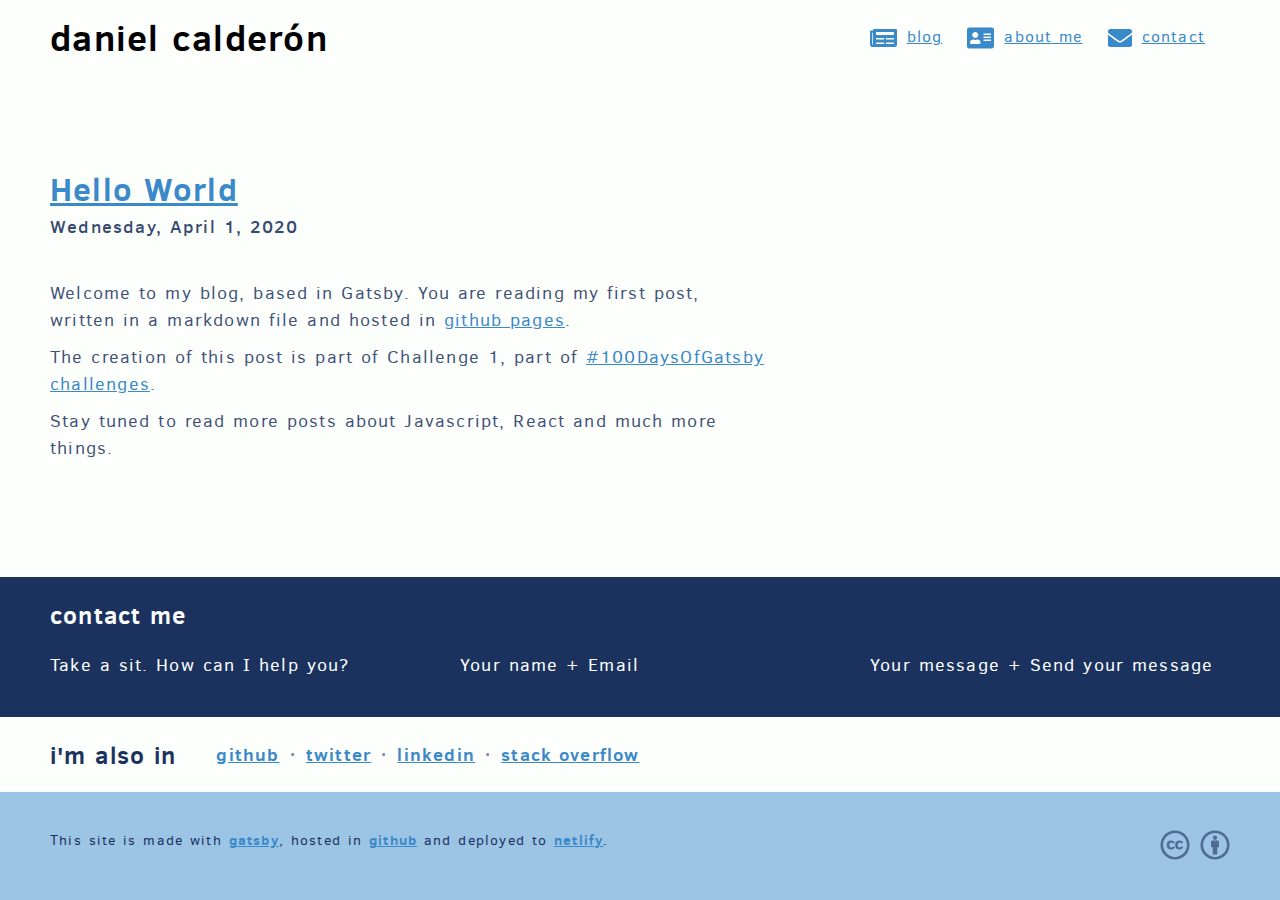
<file: blog/hello-world/index.html>
<!DOCTYPE html><html><head><meta charSet="utf-8"/><meta http-equiv="x-ua-compatible" content="ie=edge"/><meta name="viewport" content="width=device-width, initial-scale=1, shrink-to-fit=no"/><style data-href="/styles.32526f5316f6b49fe555.css">@font-face{font-family:Clear Sans;font-style:normal;font-weight:100;src:url(/static/clear-sans-100-7e0d3aeb3163a0f5a9d80da0549a0367.eot);src:local("Clear Sans Thin normal"),local("Clear Sans-Thinnormal"),url(/static/clear-sans-100-7e0d3aeb3163a0f5a9d80da0549a0367.eot?#iefix) format("embedded-opentype"),url(/static/clear-sans-100-04cafb19140cbcc23a460e2c5123a428.woff2) format("woff2"),url(/static/clear-sans-100-784d1b2b5701c6ea87520a140c18af95.woff) format("woff"),url(/static/clear-sans-100-55393820b5c24df6e5d7e7e772ad6235.svg#ClearSans) format("svg")}@font-face{font-family:Clear Sans;font-style:normal;font-weight:300;src:url(/static/clear-sans-300-43f90ca76c3585fc286161208be42ca4.eot);src:local("Clear Sans Light normal"),local("Clear Sans-Lightnormal"),url(/static/clear-sans-300-43f90ca76c3585fc286161208be42ca4.eot?#iefix) format("embedded-opentype"),url(/static/clear-sans-300-d21fef9a9e8fcf8712d9eceaf1c7c712.woff2) format("woff2"),url(/static/clear-sans-300-930193fff909a5f270126f7b1c885268.woff) format("woff"),url(/static/clear-sans-300-f6a8d8d7f680d9eef1f499a8ebcedd87.svg#ClearSans) format("svg")}@font-face{font-family:Clear Sans;font-style:normal;font-weight:400;src:url(/static/clear-sans-400-207557cd41a54883b13627dcfd0240aa.eot);src:local("Clear Sans Regular normal"),local("Clear Sans-Regularnormal"),url(/static/clear-sans-400-207557cd41a54883b13627dcfd0240aa.eot?#iefix) format("embedded-opentype"),url(/static/clear-sans-400-84f51af1cdeef55f179fe675cd04c536.woff2) format("woff2"),url(/static/clear-sans-400-051b44622bff6697c5591a681f33eb6a.woff) format("woff"),url(/static/clear-sans-400-067209713c5d920e1b705e13bd290559.svg#ClearSans) format("svg")}@font-face{font-family:Clear Sans;font-style:italic;font-weight:400;src:url(/static/clear-sans-400italic-cadc9538b14df688ec02786901535e1e.eot);src:local("Clear Sans Regular italic"),local("Clear Sans-Regularitalic"),url(/static/clear-sans-400italic-cadc9538b14df688ec02786901535e1e.eot?#iefix) format("embedded-opentype"),url(/static/clear-sans-400italic-95e6076824d67be1dcf08d28c9027186.woff2) format("woff2"),url(/static/clear-sans-400italic-a03d974b5a76e2830bc66a4ddd6229a1.woff) format("woff"),url(/static/clear-sans-400italic-0bc60486563636c6e362e69214173769.svg#ClearSans) format("svg")}@font-face{font-family:Clear Sans;font-style:normal;font-weight:500;src:url(/static/clear-sans-500-96b8e631e4496e866eef93252a94134b.eot);src:local("Clear Sans Medium normal"),local("Clear Sans-Mediumnormal"),url(/static/clear-sans-500-96b8e631e4496e866eef93252a94134b.eot?#iefix) format("embedded-opentype"),url(/static/clear-sans-500-ba2475a223c21d4aa8d742ac448a879f.woff2) format("woff2"),url(/static/clear-sans-500-d085896bc8318682810d8dc3b118a708.woff) format("woff"),url(/static/clear-sans-500-3520fd45ff24374afede18d2cd626d6f.svg#ClearSans) format("svg")}@font-face{font-family:Clear Sans;font-style:italic;font-weight:500;src:url(/static/clear-sans-500italic-5f817f864d34e642d2fd44f62162c91e.eot);src:local("Clear Sans Medium italic"),local("Clear Sans-Mediumitalic"),url(/static/clear-sans-500italic-5f817f864d34e642d2fd44f62162c91e.eot?#iefix) format("embedded-opentype"),url(/static/clear-sans-500italic-99e11fdbd7166059662c031df1bd3042.woff2) format("woff2"),url(/static/clear-sans-500italic-752d71f84bba0b95da23afa1a62ad9b2.woff) format("woff"),url(/static/clear-sans-500italic-d7d8a91487f1c63b15292fa9f4294757.svg#ClearSans) format("svg")}@font-face{font-family:Clear Sans;font-style:normal;font-weight:700;src:url(/static/clear-sans-700-92a9c29a5c673efec034d61617369a37.eot);src:local("Clear Sans Bold normal"),local("Clear Sans-Boldnormal"),url(/static/clear-sans-700-92a9c29a5c673efec034d61617369a37.eot?#iefix) format("embedded-opentype"),url(/static/clear-sans-700-897b74d2884a92f7bd03190aa493af91.woff2) format("woff2"),url(/static/clear-sans-700-8e55742896553de18fbed1a44baf1d79.woff) format("woff"),url(/static/clear-sans-700-637ed43d88cc8d27eb7390d16e8413ca.svg#ClearSans) format("svg")}@font-face{font-family:Clear Sans;font-style:italic;font-weight:700;src:url(/static/clear-sans-700italic-ec0b0c0b1d4718e4872f28d903436088.eot);src:local("Clear Sans Bold italic"),local("Clear Sans-Bolditalic"),url(/static/clear-sans-700italic-ec0b0c0b1d4718e4872f28d903436088.eot?#iefix) format("embedded-opentype"),url(/static/clear-sans-700italic-533697599f7df40d1aeef188ab2b6286.woff2) format("woff2"),url(/static/clear-sans-700italic-97491213663bf99f4810df090d34398c.woff) format("woff"),url(/static/clear-sans-700italic-0d97516e711d7563a27162189e4a968b.svg#ClearSans) format("svg")}@font-face{font-family:Cooper Hewitt;font-style:normal;font-display:swap;font-weight:100;src:local("Cooper Hewitt Thin normal"),local("Cooper Hewitt-Thinnormal"),url(/static/cooper-hewitt-100-f992a013bd6d6d32d83a64d4414a067c.woff2) format("woff2"),url(/static/cooper-hewitt-100-b66ba4e713fe050d824127a0c5c94d8b.woff) format("woff")}@font-face{font-family:Cooper Hewitt;font-style:italic;font-display:swap;font-weight:100;src:local("Cooper Hewitt Thin italic"),local("Cooper Hewitt-Thinitalic"),url(/static/cooper-hewitt-100italic-72bf7c5c682b14f96a184df57b52501f.woff2) format("woff2"),url(/static/cooper-hewitt-100italic-5610d3d06a0d3350815f78e63ce2562a.woff) format("woff")}@font-face{font-family:Cooper Hewitt;font-style:normal;font-display:swap;font-weight:300;src:local("Cooper Hewitt Light normal"),local("Cooper Hewitt-Lightnormal"),url(/static/cooper-hewitt-300-ad115fa995f960312f9dd06d2f888ab3.woff2) format("woff2"),url(/static/cooper-hewitt-300-1615d89dec6e1d397cc3fec15994b141.woff) format("woff")}@font-face{font-family:Cooper Hewitt;font-style:italic;font-display:swap;font-weight:300;src:local("Cooper Hewitt Light italic"),local("Cooper Hewitt-Lightitalic"),url(/static/cooper-hewitt-300italic-eda221dddbfc6975bc16446c599aba59.woff2) format("woff2"),url(/static/cooper-hewitt-300italic-977f832c81f0c2923b19d28d050190e4.woff) format("woff")}@font-face{font-family:Cooper Hewitt;font-style:normal;font-display:swap;font-weight:400;src:local("Cooper Hewitt Regular normal"),local("Cooper Hewitt-Regularnormal"),url(/static/cooper-hewitt-400-4a9b97676ded344a2d0a2cbc9a20cab4.woff2) format("woff2"),url(/static/cooper-hewitt-400-649d0315403943c1e2faa9acb4b55b93.woff) format("woff")}@font-face{font-family:Cooper Hewitt;font-style:italic;font-display:swap;font-weight:400;src:local("Cooper Hewitt Regular italic"),local("Cooper Hewitt-Regularitalic"),url(/static/cooper-hewitt-400italic-152f5ad3e5a7c86ad33e23f62692c250.woff2) format("woff2"),url(/static/cooper-hewitt-400italic-fd3ffccd81360b020f51e2e6d53df6b6.woff) format("woff")}@font-face{font-family:Cooper Hewitt;font-style:normal;font-display:swap;font-weight:500;src:local("Cooper Hewitt Medium normal"),local("Cooper Hewitt-Mediumnormal"),url(/static/cooper-hewitt-500-10008f93875ffb126a90cda537e3ff47.woff2) format("woff2"),url(/static/cooper-hewitt-500-7b36c03784683ab733ff3b40551c2d87.woff) format("woff")}@font-face{font-family:Cooper Hewitt;font-style:italic;font-display:swap;font-weight:500;src:local("Cooper Hewitt Medium italic"),local("Cooper Hewitt-Mediumitalic"),url(/static/cooper-hewitt-500italic-f7578365d0bdadcf61c2a893932e375a.woff2) format("woff2"),url(/static/cooper-hewitt-500italic-bbbf7fa73ac149842394500427e9b6b1.woff) format("woff")}@font-face{font-family:Cooper Hewitt;font-style:normal;font-display:swap;font-weight:600;src:local("Cooper Hewitt SemiBold normal"),local("Cooper Hewitt-SemiBoldnormal"),url(/static/cooper-hewitt-600-11576fe5a64c71806b03481120dff0c1.woff2) format("woff2"),url(/static/cooper-hewitt-600-450383bde84c63c1369ce8a55bf34e96.woff) format("woff")}@font-face{font-family:Cooper Hewitt;font-style:italic;font-display:swap;font-weight:600;src:local("Cooper Hewitt SemiBold italic"),local("Cooper Hewitt-SemiBolditalic"),url(/static/cooper-hewitt-600italic-b744d96a2c2b92beb1bf696451b1cbea.woff2) format("woff2"),url(/static/cooper-hewitt-600italic-662f530796787be59c4fa365ff8b3183.woff) format("woff")}@font-face{font-family:Cooper Hewitt;font-style:normal;font-display:swap;font-weight:700;src:local("Cooper Hewitt Bold normal"),local("Cooper Hewitt-Boldnormal"),url(/static/cooper-hewitt-700-3458d021a841edc16486ac4cefd60f03.woff2) format("woff2"),url(/static/cooper-hewitt-700-77ffbbeefee131338d0c7fa14535b1d2.woff) format("woff")}@font-face{font-family:Cooper Hewitt;font-style:italic;font-display:swap;font-weight:700;src:local("Cooper Hewitt Bold italic"),local("Cooper Hewitt-Bolditalic"),url(/static/cooper-hewitt-700italic-c07c319fad4f6e86358a22575c6fc4a4.woff2) format("woff2"),url(/static/cooper-hewitt-700italic-69b8e809f6d30da0987d9d87f4c7de9c.woff) format("woff")}@font-face{font-family:Cooper Hewitt;font-style:normal;font-display:swap;font-weight:800;src:local("Cooper Hewitt ExtraBold normal"),local("Cooper Hewitt-ExtraBoldnormal"),url(/static/cooper-hewitt-800-de5606e6eb12fefbf81b478f6692dbc3.woff2) format("woff2"),url(/static/cooper-hewitt-800-a09b81e71f4c33092e1b5010a24cf8f2.woff) format("woff")}@font-face{font-family:Cooper Hewitt;font-style:italic;font-display:swap;font-weight:800;src:local("Cooper Hewitt ExtraBold italic"),local("Cooper Hewitt-ExtraBolditalic"),url(/static/cooper-hewitt-800italic-a7a6056a2abec3b4efd026e3fdddc094.woff2) format("woff2"),url(/static/cooper-hewitt-800italic-67d9d39872e9a41d8fd01146fe1b6bfa.woff) format("woff")}</style><meta name="generator" content="Gatsby 2.20.15"/><style data-styled="" data-styled-version="5.1.0">.bKMLna{position:absolute !important;width:1px !important;height:1px !important;padding:0 !important;margin:-1px !important;overflow:hidden !important;-webkit-clip:rect(0,0,0,0) !important;clip:rect(0,0,0,0) !important;white-space:nowrap !important;border:0 !important;}/*!sc*/
data-styled.g2[id="Heading-sc-1f0625b-0"]{content:"bKMLna,"}/*!sc*/
.gECaTI{color:#3A89C9;}/*!sc*/
.gECaTI:hover{color:#f26c4f;}/*!sc*/
data-styled.g3[id="Link__StyledLink-sc-1clydh8-0"]{content:"gECaTI,"}/*!sc*/
.jwkwZe{color:#3A89C9;}/*!sc*/
.jwkwZe:hover{color:#f26c4f;}/*!sc*/
data-styled.g4[id="Link__StyledInternalLink-sc-1clydh8-1"]{content:"jwkwZe,"}/*!sc*/
.irZQBQ{position:absolute !important;width:1px !important;height:1px !important;padding:0 !important;margin:-1px !important;overflow:hidden !important;-webkit-clip:rect(0,0,0,0) !important;clip:rect(0,0,0,0) !important;white-space:nowrap !important;border:0 !important;}/*!sc*/
data-styled.g5[id="Link__AnchorLinkText-sc-1clydh8-2"]{content:"irZQBQ,"}/*!sc*/
.jpcOiR{color:#3A89C9;cursor:pointer;}/*!sc*/
.jpcOiR:hover{color:#f26c4f;}/*!sc*/
@media (min-width:840px){.jpcOiR{position:absolute !important;width:1px !important;height:1px !important;padding:0 !important;margin:-1px !important;overflow:hidden !important;-webkit-clip:rect(0,0,0,0) !important;clip:rect(0,0,0,0) !important;white-space:nowrap !important;border:0 !important;}.jpcOiR:not(:focus){position:absolute !important;width:1px !important;height:1px !important;padding:0 !important;margin:-1px !important;overflow:hidden !important;-webkit-clip:rect(0,0,0,0) !important;clip:rect(0,0,0,0) !important;white-space:nowrap !important;border:0 !important;}}/*!sc*/
data-styled.g6[id="Link__StyledAnchor-sc-1clydh8-3"]{content:"jpcOiR,"}/*!sc*/
.jLgXRF{margin:0;list-style:none;padding-left:0;}/*!sc*/
.jLgXRF > li{display:inline-block;}/*!sc*/
data-styled.g7[id="List-lgqx1p-0"]{content:"jLgXRF,"}/*!sc*/
.fCLqxZ{grid-column-start:1;grid-column-end:4;background-color:#fdfffc;padding:0 2.5rem;height:7.5rem;display:-webkit-box;display:-webkit-flex;display:-ms-flexbox;display:flex;-webkit-align-items:center;-webkit-box-align:center;-ms-flex-align:center;align-items:center;position:-webkit-sticky;position:sticky;top:0;z-index:1;}/*!sc*/
@media (min-width:840px){.fCLqxZ{padding:0 5rem;}}/*!sc*/
.fCLqxZ::before,.fCLqxZ::after{content:"";height:0.1rem;background:rgba(0,0,0,0.1);position:absolute;top:100%;}/*!sc*/
.fCLqxZ::before{left:50%;right:50%;-webkit-transition:left 300ms;transition:left 300ms;}/*!sc*/
.fCLqxZ::after{left:50%;right:50%;-webkit-transition:right 300ms;transition:right 300ms;}/*!sc*/
.fCLqxZ.header--scrolled::before{left:0;}/*!sc*/
.fCLqxZ.header--scrolled::after{right:0;}/*!sc*/
data-styled.g8[id="Header__StyledHeader-p85ae5-0"]{content:"fCLqxZ,"}/*!sc*/
.iveucu{margin:0;font-weight:700;font-size:3.6rem;font-weight:700;-webkit-letter-spacing:0.13rem;-moz-letter-spacing:0.13rem;-ms-letter-spacing:0.13rem;letter-spacing:0.13rem;line-height:1.5;text-transform:lowercase;margin:0;-webkit-flex:1;-ms-flex:1;flex:1;}/*!sc*/
.iveucu small{font-weight:500;}/*!sc*/
.iveucu a{color:inherit;-webkit-text-decoration:none;text-decoration:none;}/*!sc*/
data-styled.g9[id="Header__HeaderTitle-p85ae5-1"]{content:"iveucu,"}/*!sc*/
.jrEFlo{margin:0;list-style:none;padding-left:0;}/*!sc*/
data-styled.g10[id="Header__HeaderMenu-p85ae5-2"]{content:"jrEFlo,"}/*!sc*/
.ZGAku{font-size:3rem;text-transform:lowercase;margin-bottom:1.25rem;}/*!sc*/
.ZGAku:last-child{margin-bottom:0;}/*!sc*/
@media (min-width:840px){.ZGAku{font-size:1.6rem;margin-right:2.5rem;display:inline;margin-bottom:0;}}/*!sc*/
.ZGAku .FontAwesomeIcon-sc-1ohjipa-0{display:none;}/*!sc*/
@media (min-width:840px){.ZGAku .FontAwesomeIcon-sc-1ohjipa-0{display:inline-block;font-size:2.4rem;vertical-align:middle;margin-right:1rem;}}/*!sc*/
data-styled.g11[id="Header__HeaderMenuItem-p85ae5-3"]{content:"ZGAku,"}/*!sc*/
.inpzTA:not(.header__navigation--menuVisible) .header__navigation__anchor--hideMenu{display:none;}/*!sc*/
.inpzTA.header__navigation--menuVisible .header__navigation__anchor--showMenu{display:none;}/*!sc*/
.inpzTA.header__navigation--menuVisible .Header__HeaderMenu-p85ae5-2{display:block;text-align:center;background:rgba(253,255,252,0.95);position:fixed;top:0;right:0;bottom:0;left:0;padding:7.5rem 5rem 5rem 5rem;}/*!sc*/
.inpzTA .Header__HeaderMenu-p85ae5-2{display:none;}/*!sc*/
@media (min-width:840px){.inpzTA .Header__HeaderMenu-p85ae5-2{display:block;}}/*!sc*/
.inpzTA .Link__StyledAnchor-sc-1clydh8-3{font-size:2.4rem;color:#1B325F;}/*!sc*/
.inpzTA .Link__StyledAnchor-sc-1clydh8-3:hover{color:#f26c4f;}/*!sc*/
.inpzTA .header__navigation__anchor--hideMenu{position:relative;}/*!sc*/
data-styled.g12[id="Header__HeaderNavigation-p85ae5-4"]{content:"inpzTA,"}/*!sc*/
.fLFFrv{padding-left:2.5rem;padding-right:2.5rem;padding-bottom:3.8rem;font-size:1.8rem;padding-top:4.5rem;padding-bottom:6rem;background-color:#fdfffc;color:rgba(27,50,95,0.6);}/*!sc*/
@media (min-width:840px){.fLFFrv{padding-left:5rem;padding-right:5rem;}}/*!sc*/
.fLFFrv p{max-width:65ch;}/*!sc*/
@media (min-width:840px){.fLFFrv{padding-top:9rem;padding-bottom:11.5rem;}}/*!sc*/
.fLFFrv .heading{color:#1B325F;}/*!sc*/
.fLFFrv mark{color:#1B325F;background:none;}/*!sc*/
.evOZFj{padding-left:2.5rem;padding-right:2.5rem;padding-bottom:3.8rem;font-size:1.8rem;background-color:#1B325F;color:#fdfffc;}/*!sc*/
@media (min-width:840px){.evOZFj{padding-left:5rem;padding-right:5rem;}}/*!sc*/
.evOZFj p{max-width:65ch;}/*!sc*/
.fGnZAn{padding-left:2.5rem;padding-right:2.5rem;padding-bottom:3.8rem;font-size:1.8rem;background-color:#fdfffc;color:rgba(27,50,95,0.6);}/*!sc*/
@media (min-width:840px){.fGnZAn{padding-left:5rem;padding-right:5rem;}}/*!sc*/
.fGnZAn p{max-width:65ch;}/*!sc*/
.fGnZAn .heading{color:#1B325F;}/*!sc*/
.fGnZAn mark{color:#1B325F;background:none;}/*!sc*/
@media (min-width:840px){.fGnZAn{display:-webkit-box;display:-webkit-flex;display:-ms-flexbox;display:flex;-webkit-align-items:center;-webkit-box-align:center;-ms-flex-align:center;align-items:center;height:7.5rem;padding-bottom:0;}}/*!sc*/
.fGnZAn .heading{display:-webkit-inline-box;display:-webkit-inline-flex;display:-ms-inline-flexbox;display:inline-flex;-webkit-align-items:center;-webkit-box-align:center;-ms-flex-align:center;align-items:center;height:7.5rem;}/*!sc*/
@media (min-width:840px){.fGnZAn .heading{margin-right:4rem;height:auto;}}/*!sc*/
.dstyaZ{padding-left:2.5rem;padding-right:2.5rem;padding-bottom:3.8rem;font-size:1.8rem;background-color:#9CC4E4;color:#1B325F;padding-top:3.8rem;font-size:1.4rem;}/*!sc*/
@media (min-width:840px){.dstyaZ{padding-left:5rem;padding-right:5rem;}}/*!sc*/
.dstyaZ p{max-width:65ch;}/*!sc*/
.dstyaZ a{font-weight:700;}/*!sc*/
data-styled.g13[id="Container-sc-1bzi1es-0"]{content:"fLFFrv,evOZFj,fGnZAn,dstyaZ,"}/*!sc*/
.kNWvjn{min-height:7.5rem;display:-webkit-inline-box;display:-webkit-inline-flex;display:-ms-inline-flexbox;display:inline-flex;-webkit-align-items:center;-webkit-box-align:center;-ms-flex-align:center;align-items:center;}/*!sc*/
data-styled.g14[id="Container__ContainerHeader-sc-1bzi1es-1"]{content:"kNWvjn,"}/*!sc*/
.dvSCmr{margin:0;font-weight:700;font-size:2.4rem;text-transform:lowercase;}/*!sc*/
.dvSCmr small{font-weight:500;}/*!sc*/
data-styled.g15[id="Container__ContainerHeading-sc-1bzi1es-2"]{content:"dvSCmr,"}/*!sc*/
.gVdCqN{display:grid;grid-template-columns:repeat(3,1fr);grid-gap:2.5rem;}/*!sc*/
@media (min-width:840px){.gVdCqN{grid-gap:5rem;}}/*!sc*/
.gVdCqN > .Container__ContainerColumn-sc-1bzi1es-4{grid-column-start:1;grid-column-end:4;}/*!sc*/
@media (min-width:840px){.gVdCqN > .Container__ContainerColumn-sc-1bzi1es-4{grid-column-start:auto;grid-column-end:auto;}}/*!sc*/
.kqgrmb{display:grid;grid-template-columns:repeat(2,1fr);grid-gap:2.5rem;}/*!sc*/
@media (min-width:840px){.kqgrmb{grid-gap:5rem;}}/*!sc*/
.kqgrmb > .Container__ContainerColumn-sc-1bzi1es-4{grid-column-start:1;grid-column-end:3;}/*!sc*/
@media (min-width:840px){.kqgrmb > .Container__ContainerColumn-sc-1bzi1es-4{grid-column-start:auto;grid-column-end:auto;}}/*!sc*/
data-styled.g16[id="Container__ContainerContent-sc-1bzi1es-3"]{content:"gVdCqN,kqgrmb,"}/*!sc*/
@media (min-width:840px){.hRqqMx{text-align:right;}}/*!sc*/
data-styled.g17[id="Container__ContainerColumn-sc-1bzi1es-4"]{content:"ddztnl,hRqqMx,"}/*!sc*/
.gitzFH{font-weight:700;}/*!sc*/
.gitzFH::after{content:"·";margin:0 1rem;}/*!sc*/
.gitzFH:last-child::after{content:"";}/*!sc*/
data-styled.g18[id="Footer__StyledExternalLinkItem-sc-1xnxroi-0"]{content:"gitzFH,"}/*!sc*/
.eMOcaW{color:rgba(27,50,95,0.6);}/*!sc*/
.eMOcaW:hover{color:#1B325F;}/*!sc*/
.eMOcaW .FontAwesomeIcon-sc-1ohjipa-0{margin-right:1rem;-webkit-transition:color 300ms;transition:color 300ms;font-size:3rem;}/*!sc*/
.eMOcaW .FontAwesomeIcon-sc-1ohjipa-0:last-child{margin-right:0;}/*!sc*/
data-styled.g19[id="Footer__StyledLicenseLink-sc-1xnxroi-1"]{content:"eMOcaW,"}/*!sc*/
.jLxqyT{max-width:1440px;margin:0 auto;}/*!sc*/
data-styled.g20[id="layoutDefault__Page-sc-1pxypb5-0"]{content:"jLxqyT,"}/*!sc*/
.fksnEQ{color:rgba(27,50,95,0.85);}/*!sc*/
data-styled.g21[id="article__StyledArticleContent-sc-1fvggqe-0"]{content:"fksnEQ,"}/*!sc*/
.jhxydH{margin:0 0 2rem 0;padding-bottom:2rem;font-weight:500;}/*!sc*/
.jhxydH h1{font-size:2rem;color:#3A89C9;margin:0 0 0 0;}/*!sc*/
@media (min-width:840px){.jhxydH h1{font-size:3.2rem;}}/*!sc*/
.jhxydH time{color:rgba(27,50,95,0.9);}/*!sc*/
data-styled.g22[id="article__ArticleHeader-sc-1fvggqe-1"]{content:"jhxydH,"}/*!sc*/
html{line-height:1.15;-webkit-text-size-adjust:100%;}/*!sc*/
body{margin:0;}/*!sc*/
main{display:block;}/*!sc*/
h1{font-size:2em;margin:0.67em 0;}/*!sc*/
hr{box-sizing:content-box;height:0;overflow:visible;}/*!sc*/
pre{font-family:monospace,monospace;font-size:1em;}/*!sc*/
a{background-color:transparent;}/*!sc*/
abbr[title]{border-bottom:none;-webkit-text-decoration:underline;text-decoration:underline;-webkit-text-decoration:underline dotted;text-decoration:underline dotted;}/*!sc*/
b,strong{font-weight:bolder;}/*!sc*/
code,kbd,samp{font-family:monospace,monospace;font-size:1em;}/*!sc*/
small{font-size:80%;}/*!sc*/
sub,sup{font-size:75%;line-height:0;position:relative;vertical-align:baseline;}/*!sc*/
sub{bottom:-0.25em;}/*!sc*/
sup{top:-0.5em;}/*!sc*/
img{border-style:none;}/*!sc*/
button,input,optgroup,select,textarea{font-family:inherit;font-size:100%;line-height:1.15;margin:0;}/*!sc*/
button,input{overflow:visible;}/*!sc*/
button,select{text-transform:none;}/*!sc*/
button,[type="button"],[type="reset"],[type="submit"]{-webkit-appearance:button;}/*!sc*/
button::-moz-focus-inner,[type="button"]::-moz-focus-inner,[type="reset"]::-moz-focus-inner,[type="submit"]::-moz-focus-inner{border-style:none;padding:0;}/*!sc*/
button:-moz-focusring,[type="button"]:-moz-focusring,[type="reset"]:-moz-focusring,[type="submit"]:-moz-focusring{outline:1px dotted ButtonText;}/*!sc*/
fieldset{padding:0.35em 0.75em 0.625em;}/*!sc*/
legend{box-sizing:border-box;color:inherit;display:table;max-width:100%;padding:0;white-space:normal;}/*!sc*/
progress{vertical-align:baseline;}/*!sc*/
textarea{overflow:auto;}/*!sc*/
[type="checkbox"],[type="radio"]{box-sizing:border-box;padding:0;}/*!sc*/
[type="number"]::-webkit-inner-spin-button,[type="number"]::-webkit-outer-spin-button{height:auto;}/*!sc*/
[type="search"]{-webkit-appearance:textfield;outline-offset:-2px;}/*!sc*/
[type="search"]::-webkit-search-decoration{-webkit-appearance:none;}/*!sc*/
::-webkit-file-upload-button{-webkit-appearance:button;font:inherit;}/*!sc*/
details{display:block;}/*!sc*/
summary{display:list-item;}/*!sc*/
template{display:none;}/*!sc*/
[hidden]{display:none;}/*!sc*/
svg:not(:root).svg-inline--fa{overflow:visible;}/*!sc*/
.svg-inline--fa{display:inline-block;font-size:inherit;height:1em;overflow:visible;vertical-align:-0.125em;}/*!sc*/
.svg-inline--fa.fa-lg{vertical-align:-0.225em;}/*!sc*/
.svg-inline--fa.fa-w-1{width:0.0625em;}/*!sc*/
.svg-inline--fa.fa-w-2{width:0.125em;}/*!sc*/
.svg-inline--fa.fa-w-3{width:0.1875em;}/*!sc*/
.svg-inline--fa.fa-w-4{width:0.25em;}/*!sc*/
.svg-inline--fa.fa-w-5{width:0.3125em;}/*!sc*/
.svg-inline--fa.fa-w-6{width:0.375em;}/*!sc*/
.svg-inline--fa.fa-w-7{width:0.4375em;}/*!sc*/
.svg-inline--fa.fa-w-8{width:0.5em;}/*!sc*/
.svg-inline--fa.fa-w-9{width:0.5625em;}/*!sc*/
.svg-inline--fa.fa-w-10{width:0.625em;}/*!sc*/
.svg-inline--fa.fa-w-11{width:0.6875em;}/*!sc*/
.svg-inline--fa.fa-w-12{width:0.75em;}/*!sc*/
.svg-inline--fa.fa-w-13{width:0.8125em;}/*!sc*/
.svg-inline--fa.fa-w-14{width:0.875em;}/*!sc*/
.svg-inline--fa.fa-w-15{width:0.9375em;}/*!sc*/
.svg-inline--fa.fa-w-16{width:1em;}/*!sc*/
.svg-inline--fa.fa-w-17{width:1.0625em;}/*!sc*/
.svg-inline--fa.fa-w-18{width:1.125em;}/*!sc*/
.svg-inline--fa.fa-w-19{width:1.1875em;}/*!sc*/
.svg-inline--fa.fa-w-20{width:1.25em;}/*!sc*/
.svg-inline--fa.fa-pull-left{margin-right:0.3em;width:auto;}/*!sc*/
.svg-inline--fa.fa-pull-right{margin-left:0.3em;width:auto;}/*!sc*/
.svg-inline--fa.fa-border{height:1.5em;}/*!sc*/
.svg-inline--fa.fa-li{width:2em;}/*!sc*/
.svg-inline--fa.fa-fw{width:1.25em;}/*!sc*/
.fa-layers svg.svg-inline--fa{bottom:0;left:0;margin:auto;position:absolute;right:0;top:0;}/*!sc*/
.fa-layers{display:inline-block;height:1em;position:relative;text-align:center;vertical-align:-0.125em;width:1em;}/*!sc*/
.fa-layers svg.svg-inline--fa{-webkit-transform-origin:center center;-webkit-transform-origin:center center;-ms-transform-origin:center center;transform-origin:center center;}/*!sc*/
.fa-layers-counter,.fa-layers-text{display:inline-block;position:absolute;text-align:center;}/*!sc*/
.fa-layers-text{left:50%;top:50%;-webkit-transform:translate(-50%,-50%);-webkit-transform:translate(-50%,-50%);-ms-transform:translate(-50%,-50%);transform:translate(-50%,-50%);-webkit-transform-origin:center center;-webkit-transform-origin:center center;-ms-transform-origin:center center;transform-origin:center center;}/*!sc*/
.fa-layers-counter{background-color:#ff253a;border-radius:1em;-webkit-box-sizing:border-box;box-sizing:border-box;color:#fff;height:1.5em;line-height:1;max-width:5em;min-width:1.5em;overflow:hidden;padding:0.25em;right:0;text-overflow:ellipsis;top:0;-webkit-transform:scale(0.25);-webkit-transform:scale(0.25);-ms-transform:scale(0.25);transform:scale(0.25);-webkit-transform-origin:top right;-webkit-transform-origin:top right;-ms-transform-origin:top right;transform-origin:top right;}/*!sc*/
.fa-layers-bottom-right{bottom:0;right:0;top:auto;-webkit-transform:scale(0.25);-webkit-transform:scale(0.25);-ms-transform:scale(0.25);transform:scale(0.25);-webkit-transform-origin:bottom right;-webkit-transform-origin:bottom right;-ms-transform-origin:bottom right;transform-origin:bottom right;}/*!sc*/
.fa-layers-bottom-left{bottom:0;left:0;right:auto;top:auto;-webkit-transform:scale(0.25);-webkit-transform:scale(0.25);-ms-transform:scale(0.25);transform:scale(0.25);-webkit-transform-origin:bottom left;-webkit-transform-origin:bottom left;-ms-transform-origin:bottom left;transform-origin:bottom left;}/*!sc*/
.fa-layers-top-right{right:0;top:0;-webkit-transform:scale(0.25);-webkit-transform:scale(0.25);-ms-transform:scale(0.25);transform:scale(0.25);-webkit-transform-origin:top right;-webkit-transform-origin:top right;-ms-transform-origin:top right;transform-origin:top right;}/*!sc*/
.fa-layers-top-left{left:0;right:auto;top:0;-webkit-transform:scale(0.25);-webkit-transform:scale(0.25);-ms-transform:scale(0.25);transform:scale(0.25);-webkit-transform-origin:top left;-webkit-transform-origin:top left;-ms-transform-origin:top left;transform-origin:top left;}/*!sc*/
.fa-lg{font-size:1.3333333333em;line-height:0.75em;vertical-align:-0.0667em;}/*!sc*/
.fa-xs{font-size:0.75em;}/*!sc*/
.fa-sm{font-size:0.875em;}/*!sc*/
.fa-1x{font-size:1em;}/*!sc*/
.fa-2x{font-size:2em;}/*!sc*/
.fa-3x{font-size:3em;}/*!sc*/
.fa-4x{font-size:4em;}/*!sc*/
.fa-5x{font-size:5em;}/*!sc*/
.fa-6x{font-size:6em;}/*!sc*/
.fa-7x{font-size:7em;}/*!sc*/
.fa-8x{font-size:8em;}/*!sc*/
.fa-9x{font-size:9em;}/*!sc*/
.fa-10x{font-size:10em;}/*!sc*/
.fa-fw{text-align:center;width:1.25em;}/*!sc*/
.fa-ul{list-style-type:none;margin-left:2.5em;padding-left:0;}/*!sc*/
.fa-ul > li{position:relative;}/*!sc*/
.fa-li{left:-2em;position:absolute;text-align:center;width:2em;line-height:inherit;}/*!sc*/
.fa-border{border:solid 0.08em #eee;border-radius:0.1em;padding:0.2em 0.25em 0.15em;}/*!sc*/
.fa-pull-left{float:left;}/*!sc*/
.fa-pull-right{float:right;}/*!sc*/
.fa.fa-pull-left,.fas.fa-pull-left,.far.fa-pull-left,.fal.fa-pull-left,.fab.fa-pull-left{margin-right:0.3em;}/*!sc*/
.fa.fa-pull-right,.fas.fa-pull-right,.far.fa-pull-right,.fal.fa-pull-right,.fab.fa-pull-right{margin-left:0.3em;}/*!sc*/
.fa-spin{-webkit-animation:fa-spin 2s infinite linear;-webkit-animation:fa-spin 2s infinite linear;animation:fa-spin 2s infinite linear;}/*!sc*/
.fa-pulse{-webkit-animation:fa-spin 1s infinite steps(8);-webkit-animation:fa-spin 1s infinite steps(8);animation:fa-spin 1s infinite steps(8);}/*!sc*/
@-webkit-keyframes fa-spin{0%{-webkit-transform:rotate(0deg);-webkit-transform:rotate(0deg);-ms-transform:rotate(0deg);transform:rotate(0deg);}100%{-webkit-transform:rotate(360deg);-webkit-transform:rotate(360deg);-ms-transform:rotate(360deg);transform:rotate(360deg);}}/*!sc*/
@-webkit-keyframes fa-spin{0%{-webkit-transform:rotate(0deg);-webkit-transform:rotate(0deg);-ms-transform:rotate(0deg);transform:rotate(0deg);}100%{-webkit-transform:rotate(360deg);-webkit-transform:rotate(360deg);-ms-transform:rotate(360deg);transform:rotate(360deg);}}/*!sc*/
@keyframes fa-spin{0%{-webkit-transform:rotate(0deg);-webkit-transform:rotate(0deg);-ms-transform:rotate(0deg);transform:rotate(0deg);}100%{-webkit-transform:rotate(360deg);-webkit-transform:rotate(360deg);-ms-transform:rotate(360deg);transform:rotate(360deg);}}/*!sc*/
.fa-rotate-90{-ms-filter:"progid:DXImageTransform.Microsoft.BasicImage(rotation=1)";-webkit-transform:rotate(90deg);-webkit-transform:rotate(90deg);-ms-transform:rotate(90deg);transform:rotate(90deg);}/*!sc*/
.fa-rotate-180{-ms-filter:"progid:DXImageTransform.Microsoft.BasicImage(rotation=2)";-webkit-transform:rotate(180deg);-webkit-transform:rotate(180deg);-ms-transform:rotate(180deg);transform:rotate(180deg);}/*!sc*/
.fa-rotate-270{-ms-filter:"progid:DXImageTransform.Microsoft.BasicImage(rotation=3)";-webkit-transform:rotate(270deg);-webkit-transform:rotate(270deg);-ms-transform:rotate(270deg);transform:rotate(270deg);}/*!sc*/
.fa-flip-horizontal{-ms-filter:"progid:DXImageTransform.Microsoft.BasicImage(rotation=0, mirror=1)";-webkit-transform:scale(-1,1);-webkit-transform:scale(-1,1);-ms-transform:scale(-1,1);transform:scale(-1,1);}/*!sc*/
.fa-flip-vertical{-ms-filter:"progid:DXImageTransform.Microsoft.BasicImage(rotation=2, mirror=1)";-webkit-transform:scale(1,-1);-webkit-transform:scale(1,-1);-ms-transform:scale(1,-1);transform:scale(1,-1);}/*!sc*/
.fa-flip-both,.fa-flip-horizontal.fa-flip-vertical{-ms-filter:"progid:DXImageTransform.Microsoft.BasicImage(rotation=2, mirror=1)";-webkit-transform:scale(-1,-1);-webkit-transform:scale(-1,-1);-ms-transform:scale(-1,-1);transform:scale(-1,-1);}/*!sc*/
:root .fa-rotate-90,:root .fa-rotate-180,:root .fa-rotate-270,:root .fa-flip-horizontal,:root .fa-flip-vertical,:root .fa-flip-both{-webkit-filter:none;-webkit-filter:none;filter:none;}/*!sc*/
.fa-stack{display:inline-block;height:2em;position:relative;width:2.5em;}/*!sc*/
.fa-stack-1x,.fa-stack-2x{bottom:0;left:0;margin:auto;position:absolute;right:0;top:0;}/*!sc*/
.svg-inline--fa.fa-stack-1x{height:1em;width:1.25em;}/*!sc*/
.svg-inline--fa.fa-stack-2x{height:2em;width:2.5em;}/*!sc*/
.fa-inverse{color:#fff;}/*!sc*/
.sr-only{border:0;-webkit-clip:rect(0,0,0,0);clip:rect(0,0,0,0);height:1px;margin:-1px;overflow:hidden;padding:0;position:absolute;width:1px;}/*!sc*/
.sr-only-focusable:active,.sr-only-focusable:focus{-webkit-clip:auto;clip:auto;height:auto;margin:0;overflow:visible;position:static;width:auto;}/*!sc*/
.svg-inline--fa .fa-primary{fill:var(--fa-primary-color,currentColor);opacity:1;opacity:var(--fa-primary-opacity,1);}/*!sc*/
.svg-inline--fa .fa-secondary{fill:var(--fa-secondary-color,currentColor);opacity:0.4;opacity:var(--fa-secondary-opacity,0.4);}/*!sc*/
.svg-inline--fa.fa-swap-opacity .fa-primary{opacity:0.4;opacity:var(--fa-secondary-opacity,0.4);}/*!sc*/
.svg-inline--fa.fa-swap-opacity .fa-secondary{opacity:1;opacity:var(--fa-primary-opacity,1);}/*!sc*/
.svg-inline--fa mask .fa-primary,.svg-inline--fa mask .fa-secondary{fill:black;}/*!sc*/
.fad.fa-inverse{color:#fff;}/*!sc*/
*,*::before,*::after{box-sizing:inherit;}/*!sc*/
html{box-sizing:border-box;font-size:62.5%;}/*!sc*/
body{font-family:'Clear Sans',Arial,sans-serif;-webkit-letter-spacing:0.12em;-moz-letter-spacing:0.12em;-ms-letter-spacing:0.12em;letter-spacing:0.12em;line-height:1.5;word-spacing:0.16em;background-color:#f2f2f2;}/*!sc*/
a{color:#3A89C9;cursor:pointer;-webkit-text-decoration:underline;text-decoration:underline;}/*!sc*/
a:hover{color:#f26c4f;}/*!sc*/
figure{display:inline-block;margin:0;}/*!sc*/
figure img{vertical-align:middle;max-width:100%;}/*!sc*/
p{margin:0 0 1rem 0;}/*!sc*/
p:last-child{margin-bottom:0;}/*!sc*/
a{'Clear Sans',Arial,sans-serif;}/*!sc*/
data-styled.g31[id="sc-global-kNNDNl1"]{content:"sc-global-kNNDNl1,"}/*!sc*/
.copyright{display:inline-block;}/*!sc*/
.unscrolled{overflow:hidden;}/*!sc*/
.srOnly{position:absolute !important;width:1px !important;height:1px !important;padding:0 !important;margin:-1px !important;overflow:hidden !important;-webkit-clip:rect(0,0,0,0) !important;clip:rect(0,0,0,0) !important;white-space:nowrap !important;border:0 !important;}/*!sc*/
.srOnlyFocusable{position:absolute !important;width:1px !important;height:1px !important;padding:0 !important;margin:-1px !important;overflow:hidden !important;-webkit-clip:rect(0,0,0,0) !important;clip:rect(0,0,0,0) !important;white-space:nowrap !important;border:0 !important;}/*!sc*/
.skipLink{position:absolute !important;width:1px !important;height:1px !important;padding:0 !important;margin:-1px !important;overflow:hidden !important;-webkit-clip:rect(0,0,0,0) !important;clip:rect(0,0,0,0) !important;white-space:nowrap !important;border:0 !important;}/*!sc*/
.skipLink:not(:focus){position:absolute !important;width:1px !important;height:1px !important;padding:0 !important;margin:-1px !important;overflow:hidden !important;-webkit-clip:rect(0,0,0,0) !important;clip:rect(0,0,0,0) !important;white-space:nowrap !important;border:0 !important;}/*!sc*/
data-styled.g32[id="sc-global-dmAfTx1"]{content:"sc-global-dmAfTx1,"}/*!sc*/
</style><link as="script" rel="preload" href="/webpack-runtime-a2e713a0c77dee71df36.js"/><link as="script" rel="preload" href="/framework-f2db165fb1960f050581.js"/><link as="script" rel="preload" href="/styles-8771aa9de20eb8732941.js"/><link as="script" rel="preload" href="/app-8624edb12678c71a22c7.js"/><link as="script" rel="preload" href="/cb1608f2-ed4719beaf9b8b3a222f.js"/><link as="script" rel="preload" href="/a9a7754c-fee00a13d734cbce6730.js"/><link as="script" rel="preload" href="/dbc0ac4b6625a5d5f39a2ce1041eac18dbe2a847-f321f7e10bc56aad62bb.js"/><link as="script" rel="preload" href="/component---src-templates-article-js-9423c5cb45e8b070f67a.js"/><link as="fetch" rel="preload" href="/page-data/blog/hello-world/page-data.json" crossorigin="anonymous"/><link as="fetch" rel="preload" href="/page-data/app-data.json" crossorigin="anonymous"/></head><body><div id="___gatsby"><div style="outline:none" tabindex="-1" id="gatsby-focus-wrapper"><div class="layoutDefault__Page-sc-1pxypb5-0 jLxqyT page"><header class="Header__StyledHeader-p85ae5-0 fCLqxZ header"><h1 class="Heading-sc-1f0625b-0 Header__HeaderTitle-p85ae5-1 iveucu header__title heading heading--h1"><a class="Link__StyledInternalLink-sc-1clydh8-1 jwkwZe header__title__link" href="/">Daniel Calderón</a></h1><nav class="Header__HeaderNavigation-p85ae5-4 inpzTA header__navigation"><a to="#headerMenu" class="Link__StyledLink-sc-1clydh8-0 Link__StyledAnchor-sc-1clydh8-3 jpcOiR header__navigation__anchor header__navigation__anchor--showMenu"><span class="Link__AnchorLinkText-sc-1clydh8-2 irZQBQ">Go to navigation menu</span><svg aria-hidden="true" focusable="false" data-prefix="fas" data-icon="bars" class="svg-inline--fa fa-bars fa-w-14 FontAwesomeIcon-sc-1ohjipa-0 fkcqwB" role="img" xmlns="http://www.w3.org/2000/svg" viewBox="0 0 448 512"><path fill="currentColor" d="M16 132h416c8.837 0 16-7.163 16-16V76c0-8.837-7.163-16-16-16H16C7.163 60 0 67.163 0 76v40c0 8.837 7.163 16 16 16zm0 160h416c8.837 0 16-7.163 16-16v-40c0-8.837-7.163-16-16-16H16c-8.837 0-16 7.163-16 16v40c0 8.837 7.163 16 16 16zm0 160h416c8.837 0 16-7.163 16-16v-40c0-8.837-7.163-16-16-16H16c-8.837 0-16 7.163-16 16v40c0 8.837 7.163 16 16 16z"></path></svg></a><h1 class="Heading-sc-1f0625b-0 bKMLna header__navigation_title heading heading--h1">Navigation menu</h1><ul id="headerMenu" class="List-lgqx1p-0 Header__HeaderMenu-p85ae5-2 jrEFlo header__navigation__list list"><li class="Header__HeaderMenuItem-p85ae5-3 ZGAku"><a class="Link__StyledInternalLink-sc-1clydh8-1 jwkwZe header__navigation__link header__navigation__link--blog" href="/blog"><svg aria-hidden="true" focusable="false" data-prefix="fas" data-icon="newspaper" class="svg-inline--fa fa-newspaper fa-w-18 FontAwesomeIcon-sc-1ohjipa-0 fkcqwB header__navigation__link__icon" role="img" xmlns="http://www.w3.org/2000/svg" viewBox="0 0 576 512"><path fill="currentColor" d="M552 64H88c-13.255 0-24 10.745-24 24v8H24c-13.255 0-24 10.745-24 24v272c0 30.928 25.072 56 56 56h472c26.51 0 48-21.49 48-48V88c0-13.255-10.745-24-24-24zM56 400a8 8 0 0 1-8-8V144h16v248a8 8 0 0 1-8 8zm236-16H140c-6.627 0-12-5.373-12-12v-8c0-6.627 5.373-12 12-12h152c6.627 0 12 5.373 12 12v8c0 6.627-5.373 12-12 12zm208 0H348c-6.627 0-12-5.373-12-12v-8c0-6.627 5.373-12 12-12h152c6.627 0 12 5.373 12 12v8c0 6.627-5.373 12-12 12zm-208-96H140c-6.627 0-12-5.373-12-12v-8c0-6.627 5.373-12 12-12h152c6.627 0 12 5.373 12 12v8c0 6.627-5.373 12-12 12zm208 0H348c-6.627 0-12-5.373-12-12v-8c0-6.627 5.373-12 12-12h152c6.627 0 12 5.373 12 12v8c0 6.627-5.373 12-12 12zm0-96H140c-6.627 0-12-5.373-12-12v-40c0-6.627 5.373-12 12-12h360c6.627 0 12 5.373 12 12v40c0 6.627-5.373 12-12 12z"></path></svg>Blog</a></li><li class="Header__HeaderMenuItem-p85ae5-3 ZGAku"><a class="Link__StyledInternalLink-sc-1clydh8-1 jwkwZe header__navigation__link header__navigation__link--about" href="/about"><svg aria-hidden="true" focusable="false" data-prefix="fas" data-icon="address-card" class="svg-inline--fa fa-address-card fa-w-18 FontAwesomeIcon-sc-1ohjipa-0 fkcqwB header__navigation__link__icon" role="img" xmlns="http://www.w3.org/2000/svg" viewBox="0 0 576 512"><path fill="currentColor" d="M528 32H48C21.5 32 0 53.5 0 80v352c0 26.5 21.5 48 48 48h480c26.5 0 48-21.5 48-48V80c0-26.5-21.5-48-48-48zm-352 96c35.3 0 64 28.7 64 64s-28.7 64-64 64-64-28.7-64-64 28.7-64 64-64zm112 236.8c0 10.6-10 19.2-22.4 19.2H86.4C74 384 64 375.4 64 364.8v-19.2c0-31.8 30.1-57.6 67.2-57.6h5c12.3 5.1 25.7 8 39.8 8s27.6-2.9 39.8-8h5c37.1 0 67.2 25.8 67.2 57.6v19.2zM512 312c0 4.4-3.6 8-8 8H360c-4.4 0-8-3.6-8-8v-16c0-4.4 3.6-8 8-8h144c4.4 0 8 3.6 8 8v16zm0-64c0 4.4-3.6 8-8 8H360c-4.4 0-8-3.6-8-8v-16c0-4.4 3.6-8 8-8h144c4.4 0 8 3.6 8 8v16zm0-64c0 4.4-3.6 8-8 8H360c-4.4 0-8-3.6-8-8v-16c0-4.4 3.6-8 8-8h144c4.4 0 8 3.6 8 8v16z"></path></svg>About me</a></li><li class="Header__HeaderMenuItem-p85ae5-3 ZGAku"><a href="#contact" class="Link__StyledLink-sc-1clydh8-0 gECaTI header__navigation__link header__navigation__link--contact"><svg aria-hidden="true" focusable="false" data-prefix="fas" data-icon="envelope" class="svg-inline--fa fa-envelope fa-w-16 FontAwesomeIcon-sc-1ohjipa-0 fkcqwB header__navigation__link__icon" role="img" xmlns="http://www.w3.org/2000/svg" viewBox="0 0 512 512"><path fill="currentColor" d="M502.3 190.8c3.9-3.1 9.7-.2 9.7 4.7V400c0 26.5-21.5 48-48 48H48c-26.5 0-48-21.5-48-48V195.6c0-5 5.7-7.8 9.7-4.7 22.4 17.4 52.1 39.5 154.1 113.6 21.1 15.4 56.7 47.8 92.2 47.6 35.7.3 72-32.8 92.3-47.6 102-74.1 131.6-96.3 154-113.7zM256 320c23.2.4 56.6-29.2 73.4-41.4 132.7-96.3 142.8-104.7 173.4-128.7 5.8-4.5 9.2-11.5 9.2-18.9v-19c0-26.5-21.5-48-48-48H48C21.5 64 0 85.5 0 112v19c0 7.4 3.4 14.3 9.2 18.9 30.6 23.9 40.7 32.4 173.4 128.7 16.8 12.2 50.2 41.8 73.4 41.4z"></path></svg>contact</a></li></ul><a to="#headerMenu" class="Link__StyledLink-sc-1clydh8-0 Link__StyledAnchor-sc-1clydh8-3 jpcOiR header__navigation__anchor header__navigation__anchor--hideMenu"><span class="Link__AnchorLinkText-sc-1clydh8-2 irZQBQ">Go up</span><svg aria-hidden="true" focusable="false" data-prefix="fas" data-icon="times-circle" class="svg-inline--fa fa-times-circle fa-w-16 FontAwesomeIcon-sc-1ohjipa-0 fkcqwB" role="img" xmlns="http://www.w3.org/2000/svg" viewBox="0 0 512 512"><path fill="currentColor" d="M256 8C119 8 8 119 8 256s111 248 248 248 248-111 248-248S393 8 256 8zm121.6 313.1c4.7 4.7 4.7 12.3 0 17L338 377.6c-4.7 4.7-12.3 4.7-17 0L256 312l-65.1 65.6c-4.7 4.7-12.3 4.7-17 0L134.4 338c-4.7-4.7-4.7-12.3 0-17l65.6-65-65.6-65.1c-4.7-4.7-4.7-12.3 0-17l39.6-39.6c4.7-4.7 12.3-4.7 17 0l65 65.7 65.1-65.6c4.7-4.7 12.3-4.7 17 0l39.6 39.6c4.7 4.7 4.7 12.3 0 17L312 256l65.6 65.1z"></path></svg></a></nav></header><div class="Container-sc-1bzi1es-0 fLFFrv"><article><header class="article__ArticleHeader-sc-1fvggqe-1 jhxydH"><h1><a aria-current="page" class="Link__StyledInternalLink-sc-1clydh8-1 jwkwZe" href="/blog/hello-world/">Hello World</a></h1><time datetime="2020-04-01T00:00:00.000Z">miércoles, 1 de abril de 2020</time></header><div class="article__StyledArticleContent-sc-1fvggqe-0 fksnEQ"><p>Welcome to my blog, based in Gatsby. You are reading my first post, written in a markdown file and hosted in <a href="https://github.com/calderon/blog">github pages</a>.</p>
<p>The creation of this post is part of Challenge 1, part of <a href="https://www.gatsbyjs.org/blog/100days">#100DaysOfGatsby challenges</a>.</p>
<p>Stay tuned to read more posts about Javascript, React and much more things.</p></div></article></div><aside id="contact" class="Container-sc-1bzi1es-0 evOZFj"><header class="Container__ContainerHeader-sc-1bzi1es-1 kNWvjn"><h1 class="Heading-sc-1f0625b-0 Container__ContainerHeading-sc-1bzi1es-2 dvSCmr heading heading--h1">Contact me</h1></header><div class="Container__ContainerContent-sc-1bzi1es-3 gVdCqN"><div class="Container__ContainerColumn-sc-1bzi1es-4 ddztnl"><p>Take a sit. How can I help you?</p></div><div class="Container__ContainerColumn-sc-1bzi1es-4 ddztnl">Your name + Email</div><div class="Container__ContainerColumn-sc-1bzi1es-4 ddztnl">Your message + Send your message</div></div></aside><aside class="Container-sc-1bzi1es-0 fGnZAn"><h1 class="Heading-sc-1f0625b-0 Container__ContainerHeading-sc-1bzi1es-2 dvSCmr heading heading--h1">I&#x27;m also in</h1><ul class="List-lgqx1p-0 jLgXRF list"><li class="Footer__StyledExternalLinkItem-sc-1xnxroi-0 gitzFH"><a href="https://github.com/calderon" title="github" rel="me" class="Link__StyledLink-sc-1clydh8-0 gECaTI">github</a></li><li class="Footer__StyledExternalLinkItem-sc-1xnxroi-0 gitzFH"><a href="https://twitter.com/dcalderon" title="twitter" rel="me" class="Link__StyledLink-sc-1clydh8-0 gECaTI">twitter</a></li><li class="Footer__StyledExternalLinkItem-sc-1xnxroi-0 gitzFH"><a href="http://linkedin.com/in/danielcalderon" title="linkedin" rel="me" class="Link__StyledLink-sc-1clydh8-0 gECaTI">linkedin</a></li><li class="Footer__StyledExternalLinkItem-sc-1xnxroi-0 gitzFH"><a href="https://stackoverflow.com/users/7442990/daniel-calder%c3%b3n-portillo" title="stack overflow" rel="me" class="Link__StyledLink-sc-1clydh8-0 gECaTI">stack overflow</a></li></ul></aside><footer class="Container-sc-1bzi1es-0 dstyaZ"><div class="Container__ContainerContent-sc-1bzi1es-3 kqgrmb"><div class="Container__ContainerColumn-sc-1bzi1es-4 ddztnl"><p>This site is made with<!-- --> <a href="https://www.gatsbyjs.org/" title="gatsby" rel="external noopener noreferrer" class="Link__StyledLink-sc-1clydh8-0 gECaTI">gatsby</a>, hosted in<!-- --> <a href="https://github.com/calderon/blog" title="github" rel="me external noopener noreferrer" class="Link__StyledLink-sc-1clydh8-0 gECaTI">github</a> and deployed to <a href="https://www.netlify.com" title="netlify" rel="external noopener noreferrer" class="Link__StyledLink-sc-1clydh8-0 gECaTI">netlify</a>.</p></div><div class="Container__ContainerColumn-sc-1bzi1es-4 hRqqMx"><a href="https://creativecommons.org/licenses/by/4.0/" rel="license external noopener noreferrer" class="Link__StyledLink-sc-1clydh8-0 gECaTI Footer__StyledLicenseLink-sc-1xnxroi-1 eMOcaW"><svg aria-hidden="true" focusable="false" data-prefix="fab" data-icon="creative-commons" class="svg-inline--fa fa-creative-commons fa-w-16 FontAwesomeIcon-sc-1ohjipa-0 fkcqwB" role="img" xmlns="http://www.w3.org/2000/svg" viewBox="0 0 496 512"><path fill="currentColor" d="M245.83 214.87l-33.22 17.28c-9.43-19.58-25.24-19.93-27.46-19.93-22.13 0-33.22 14.61-33.22 43.84 0 23.57 9.21 43.84 33.22 43.84 14.47 0 24.65-7.09 30.57-21.26l30.55 15.5c-6.17 11.51-25.69 38.98-65.1 38.98-22.6 0-73.96-10.32-73.96-77.05 0-58.69 43-77.06 72.63-77.06 30.72-.01 52.7 11.95 65.99 35.86zm143.05 0l-32.78 17.28c-9.5-19.77-25.72-19.93-27.9-19.93-22.14 0-33.22 14.61-33.22 43.84 0 23.55 9.23 43.84 33.22 43.84 14.45 0 24.65-7.09 30.54-21.26l31 15.5c-2.1 3.75-21.39 38.98-65.09 38.98-22.69 0-73.96-9.87-73.96-77.05 0-58.67 42.97-77.06 72.63-77.06 30.71-.01 52.58 11.95 65.56 35.86zM247.56 8.05C104.74 8.05 0 123.11 0 256.05c0 138.49 113.6 248 247.56 248 129.93 0 248.44-100.87 248.44-248 0-137.87-106.62-248-248.44-248zm.87 450.81c-112.54 0-203.7-93.04-203.7-202.81 0-105.42 85.43-203.27 203.72-203.27 112.53 0 202.82 89.46 202.82 203.26-.01 121.69-99.68 202.82-202.84 202.82z"></path></svg><svg aria-hidden="true" focusable="false" data-prefix="fab" data-icon="creative-commons-by" class="svg-inline--fa fa-creative-commons-by fa-w-16 FontAwesomeIcon-sc-1ohjipa-0 fkcqwB" role="img" xmlns="http://www.w3.org/2000/svg" viewBox="0 0 496 512"><path fill="currentColor" d="M314.9 194.4v101.4h-28.3v120.5h-77.1V295.9h-28.3V194.4c0-4.4 1.6-8.2 4.6-11.3 3.1-3.1 6.9-4.7 11.3-4.7H299c4.1 0 7.8 1.6 11.1 4.7 3.1 3.2 4.8 6.9 4.8 11.3zm-101.5-63.7c0-23.3 11.5-35 34.5-35s34.5 11.7 34.5 35c0 23-11.5 34.5-34.5 34.5s-34.5-11.5-34.5-34.5zM247.6 8C389.4 8 496 118.1 496 256c0 147.1-118.5 248-248.4 248C113.6 504 0 394.5 0 256 0 123.1 104.7 8 247.6 8zm.8 44.7C130.2 52.7 44.7 150.6 44.7 256c0 109.8 91.2 202.8 203.7 202.8 103.2 0 202.8-81.1 202.8-202.8.1-113.8-90.2-203.3-202.8-203.3z"></path></svg></a></div></div></footer></div></div><div id="gatsby-announcer" style="position:absolute;top:0;width:1px;height:1px;padding:0;overflow:hidden;clip:rect(0, 0, 0, 0);white-space:nowrap;border:0" aria-live="assertive" aria-atomic="true"></div></div><script id="gatsby-script-loader">/*<![CDATA[*/window.pagePath="/blog/hello-world/";/*]]>*/</script><script id="gatsby-chunk-mapping">/*<![CDATA[*/window.___chunkMapping={"app":["/app-8624edb12678c71a22c7.js"],"component---src-templates-article-js":["/component---src-templates-article-js-9423c5cb45e8b070f67a.js"],"component---src-pages-about-js":["/component---src-pages-about-js-e186eb6119c59d7d8833.js"],"component---src-pages-blog-js":["/component---src-pages-blog-js-0c74d67ea0f1856680ad.js"],"component---src-pages-index-js":["/component---src-pages-index-js-aa440687a10b964f3594.js"]};/*]]>*/</script><script src="/component---src-templates-article-js-9423c5cb45e8b070f67a.js" async=""></script><script src="/dbc0ac4b6625a5d5f39a2ce1041eac18dbe2a847-f321f7e10bc56aad62bb.js" async=""></script><script src="/a9a7754c-fee00a13d734cbce6730.js" async=""></script><script src="/cb1608f2-ed4719beaf9b8b3a222f.js" async=""></script><script src="/app-8624edb12678c71a22c7.js" async=""></script><script src="/styles-8771aa9de20eb8732941.js" async=""></script><script src="/framework-f2db165fb1960f050581.js" async=""></script><script src="/webpack-runtime-a2e713a0c77dee71df36.js" async=""></script></body></html>
</file>
